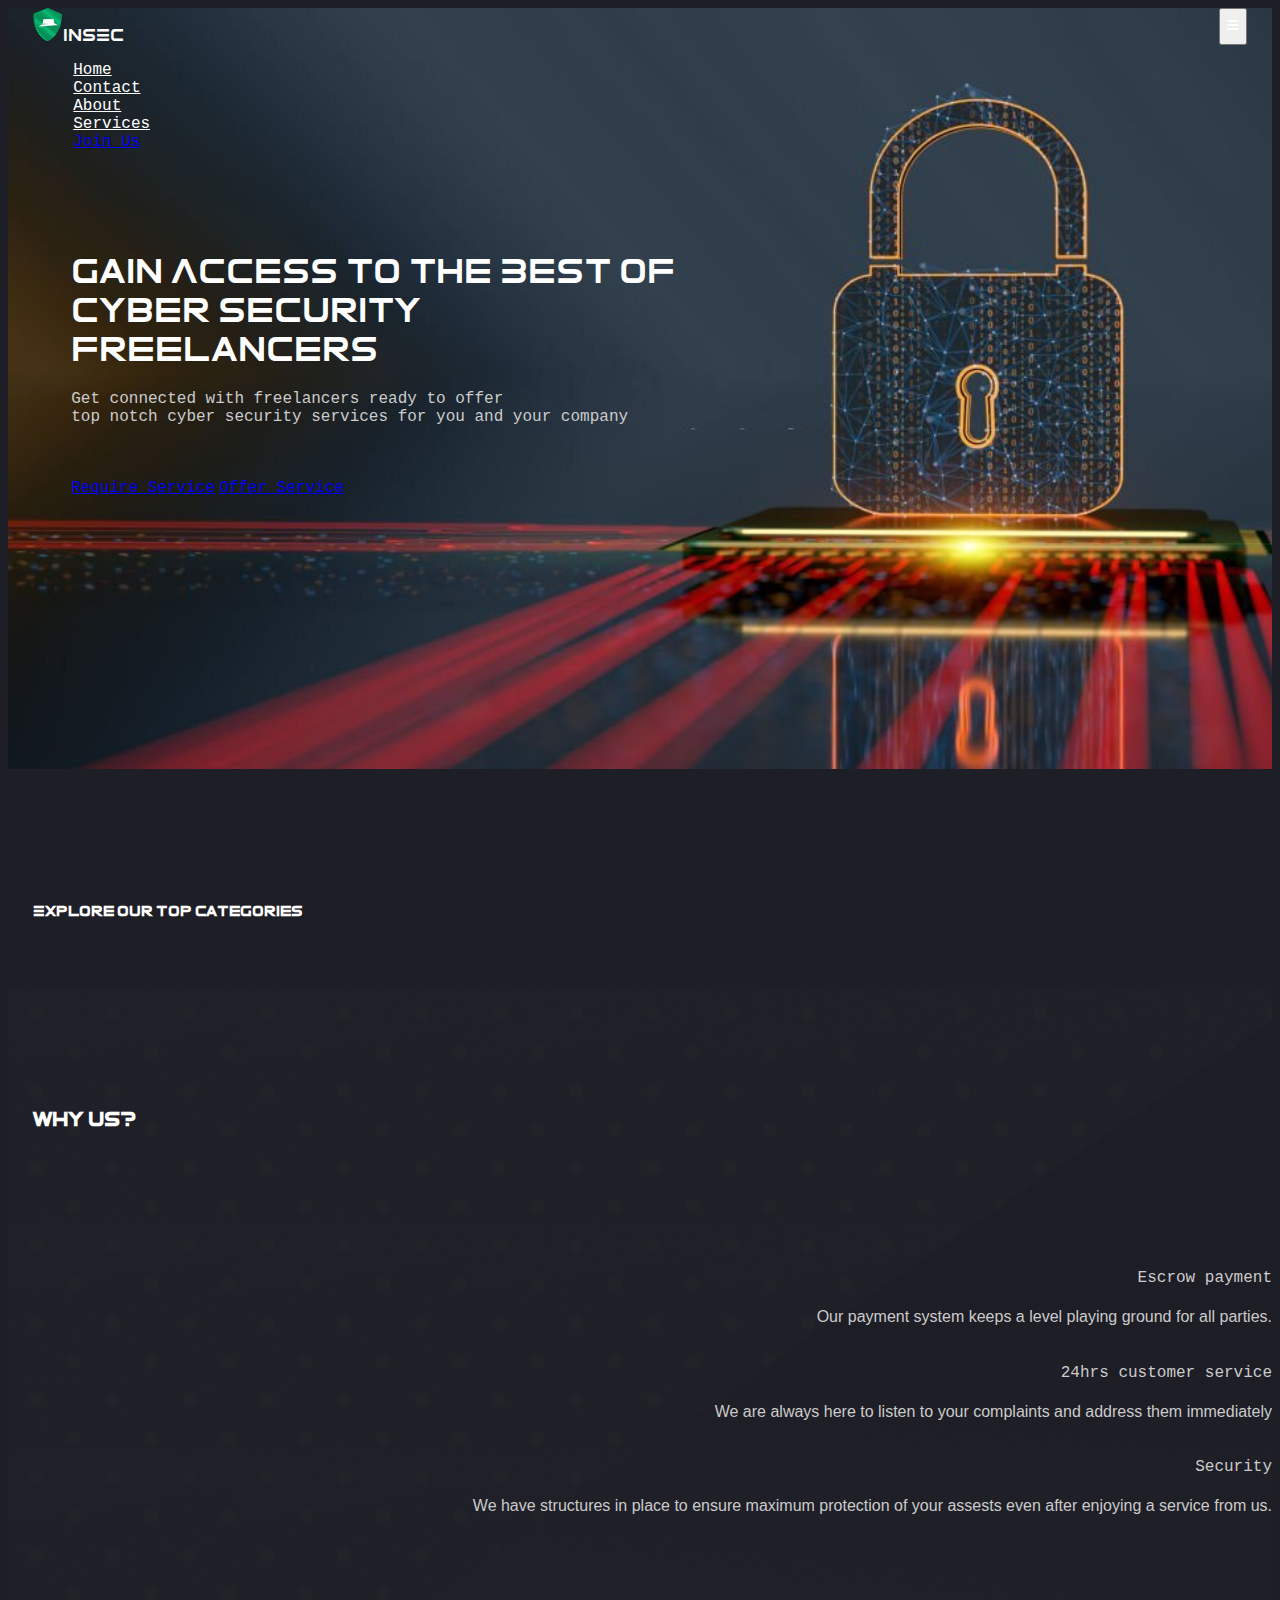
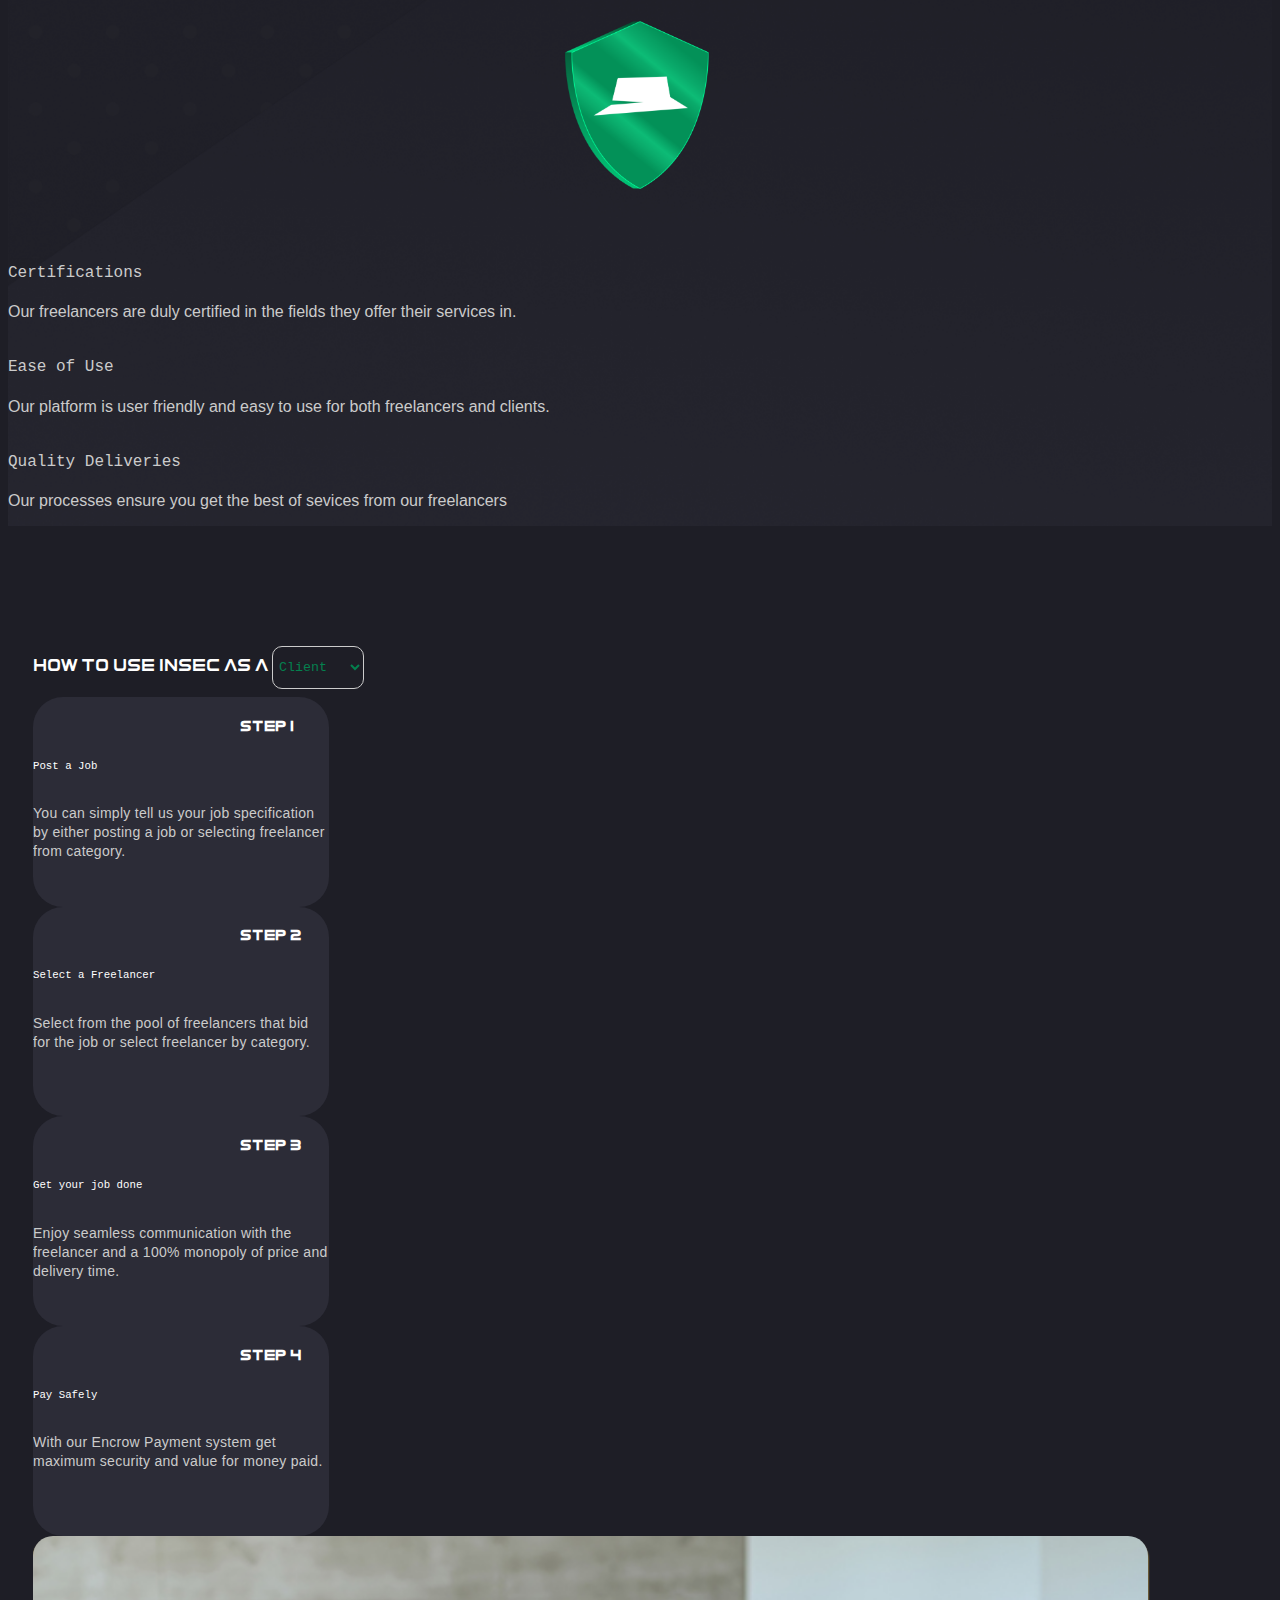
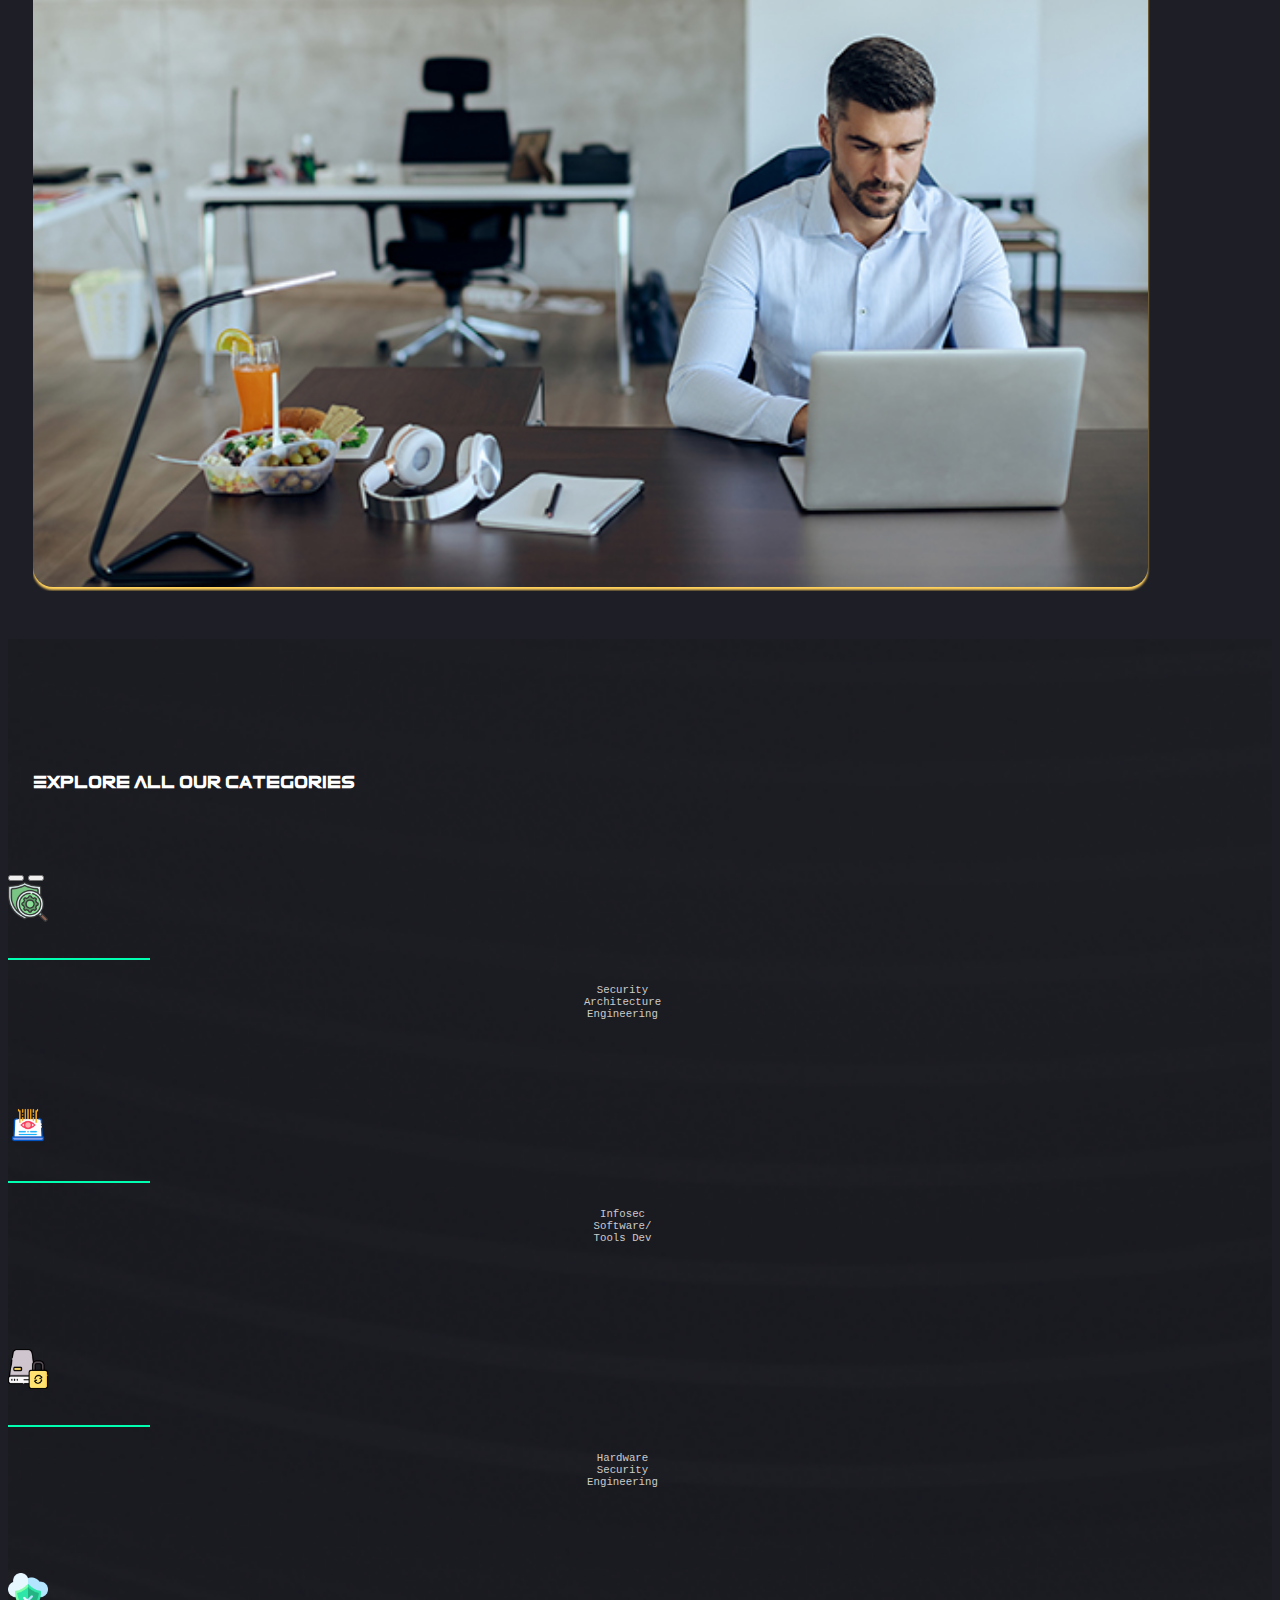
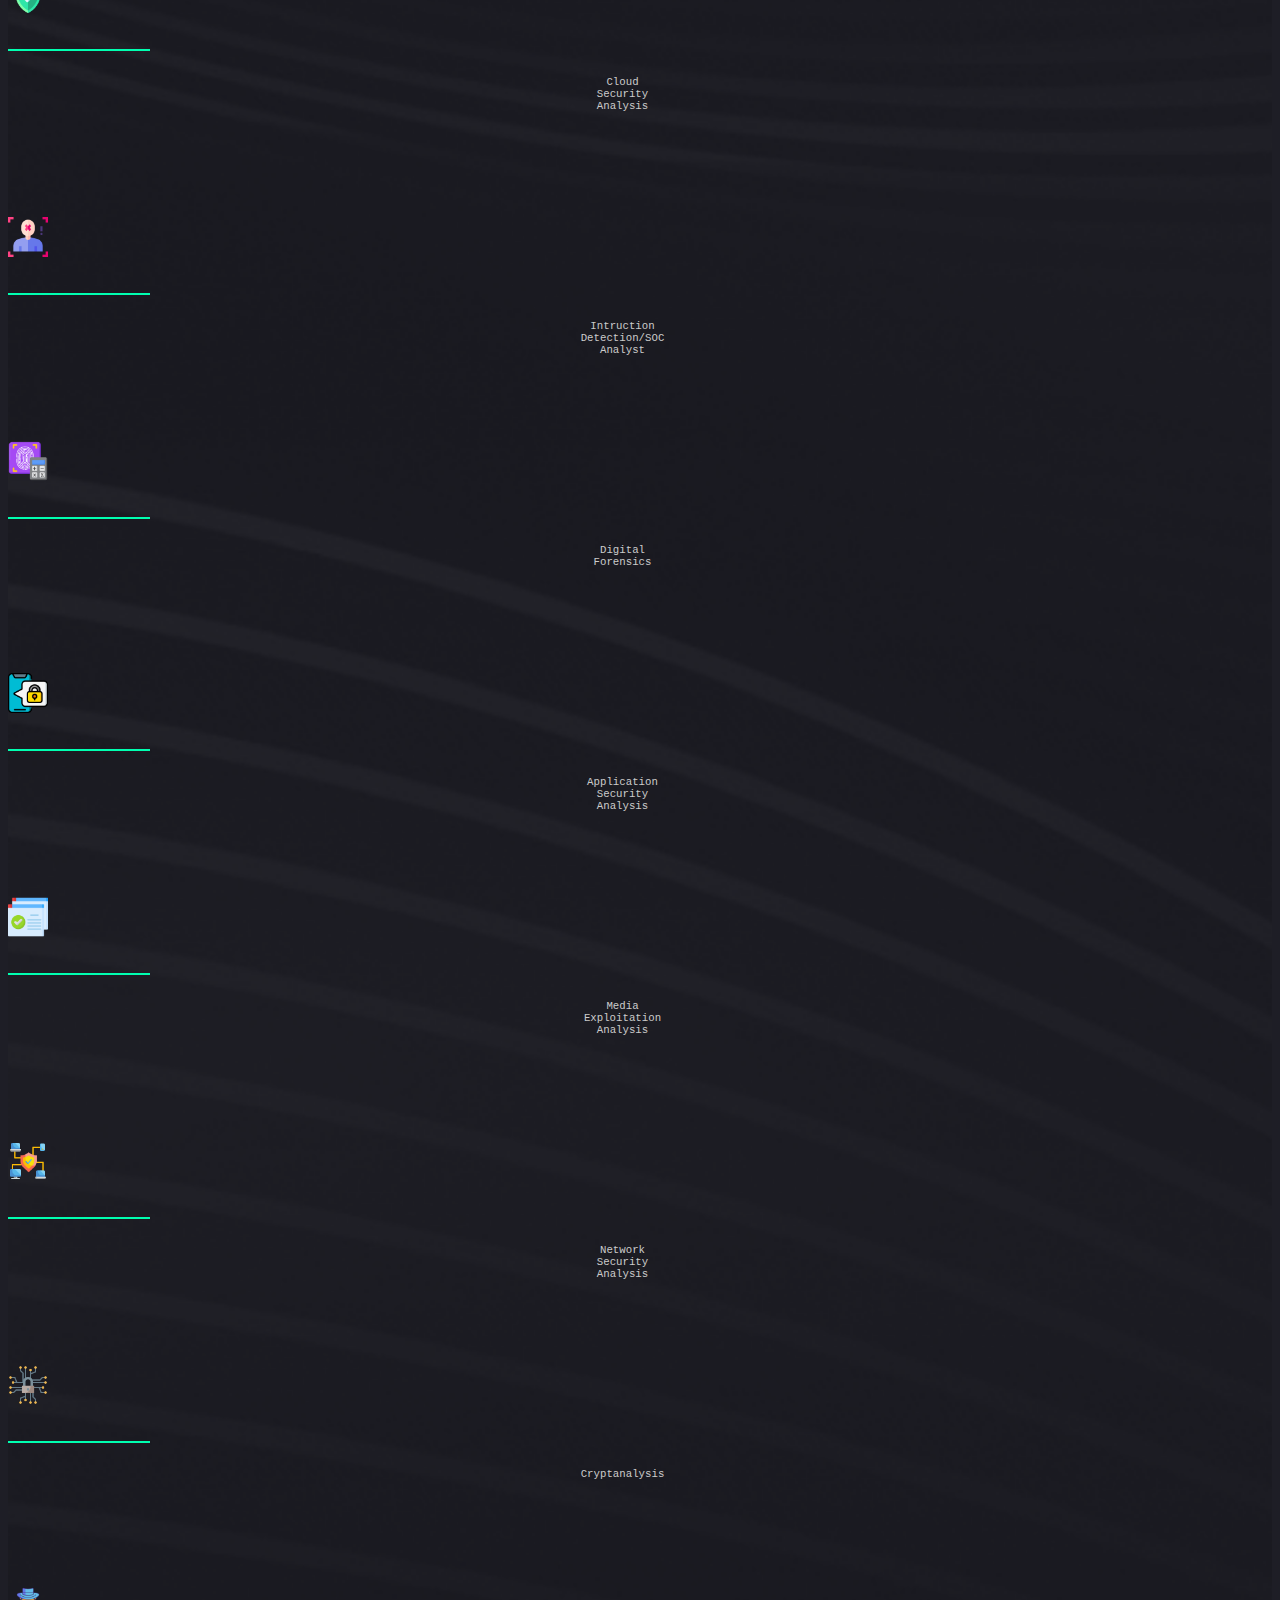
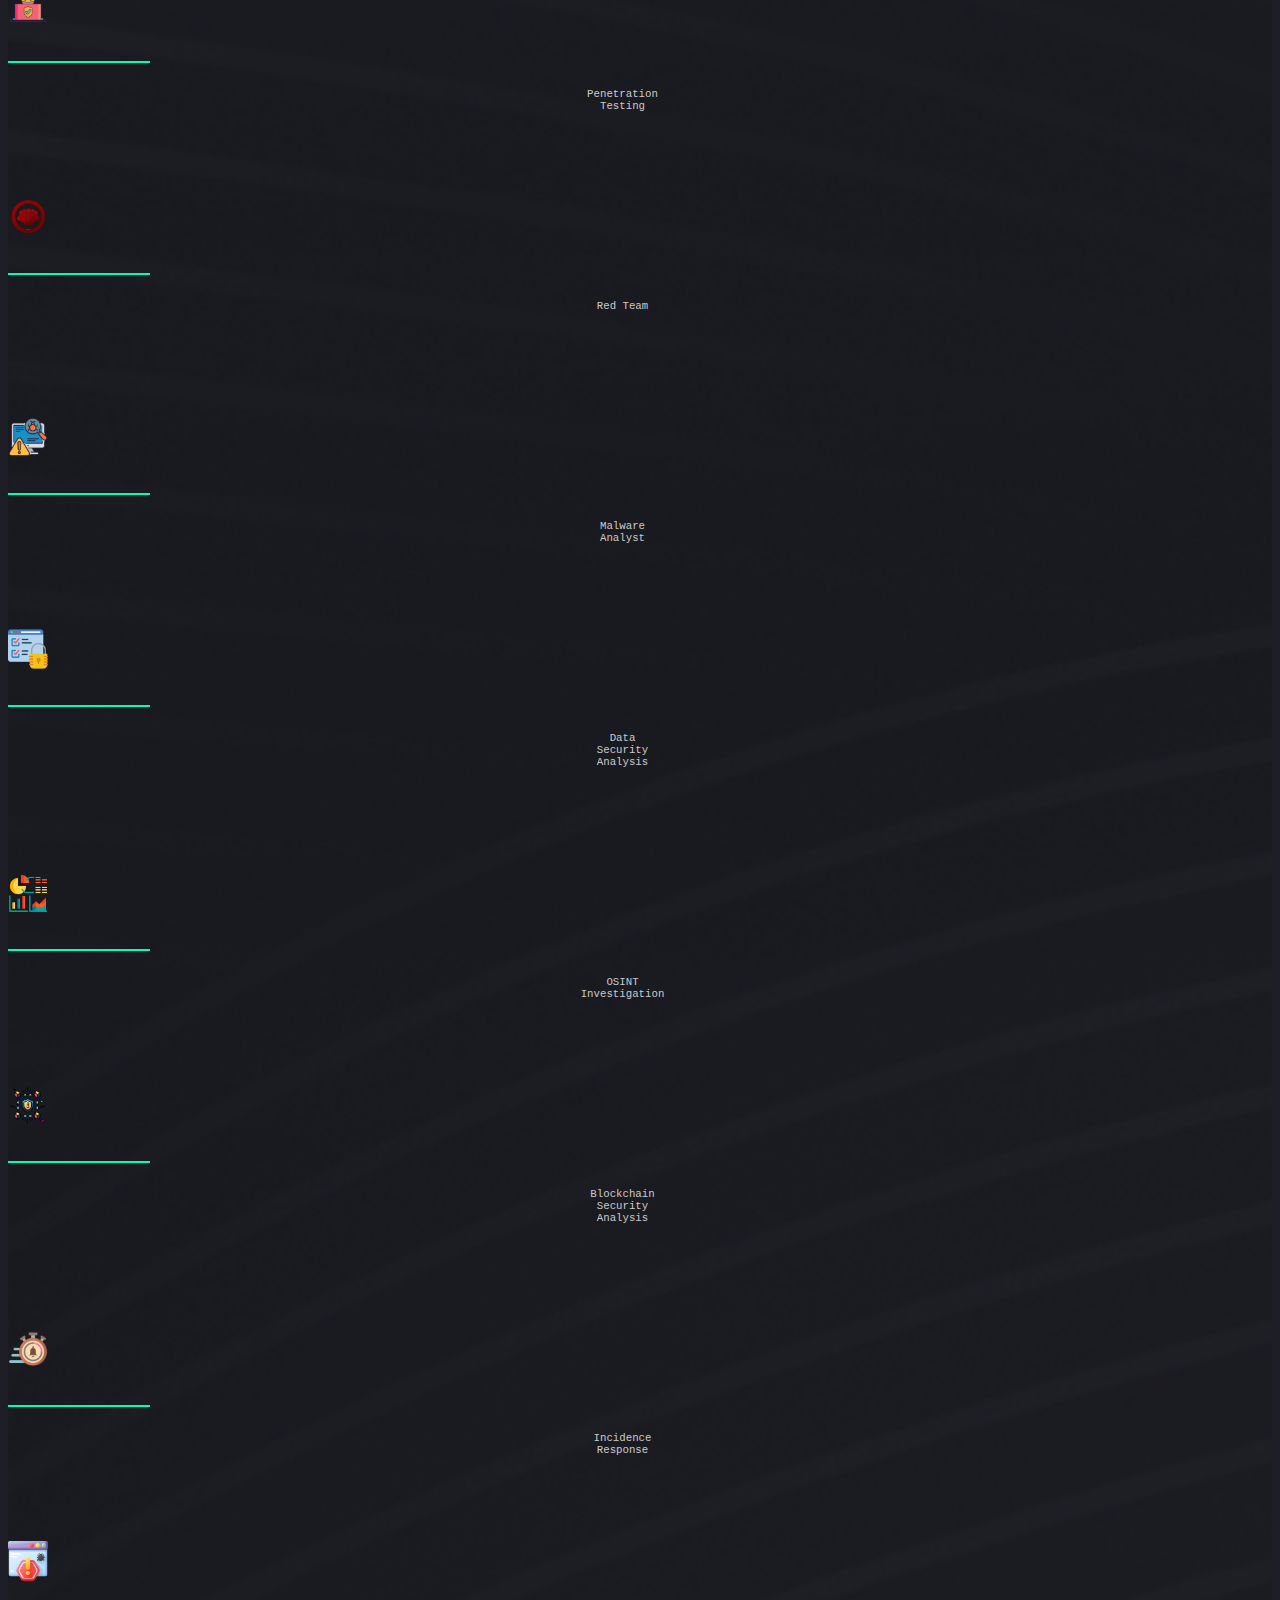
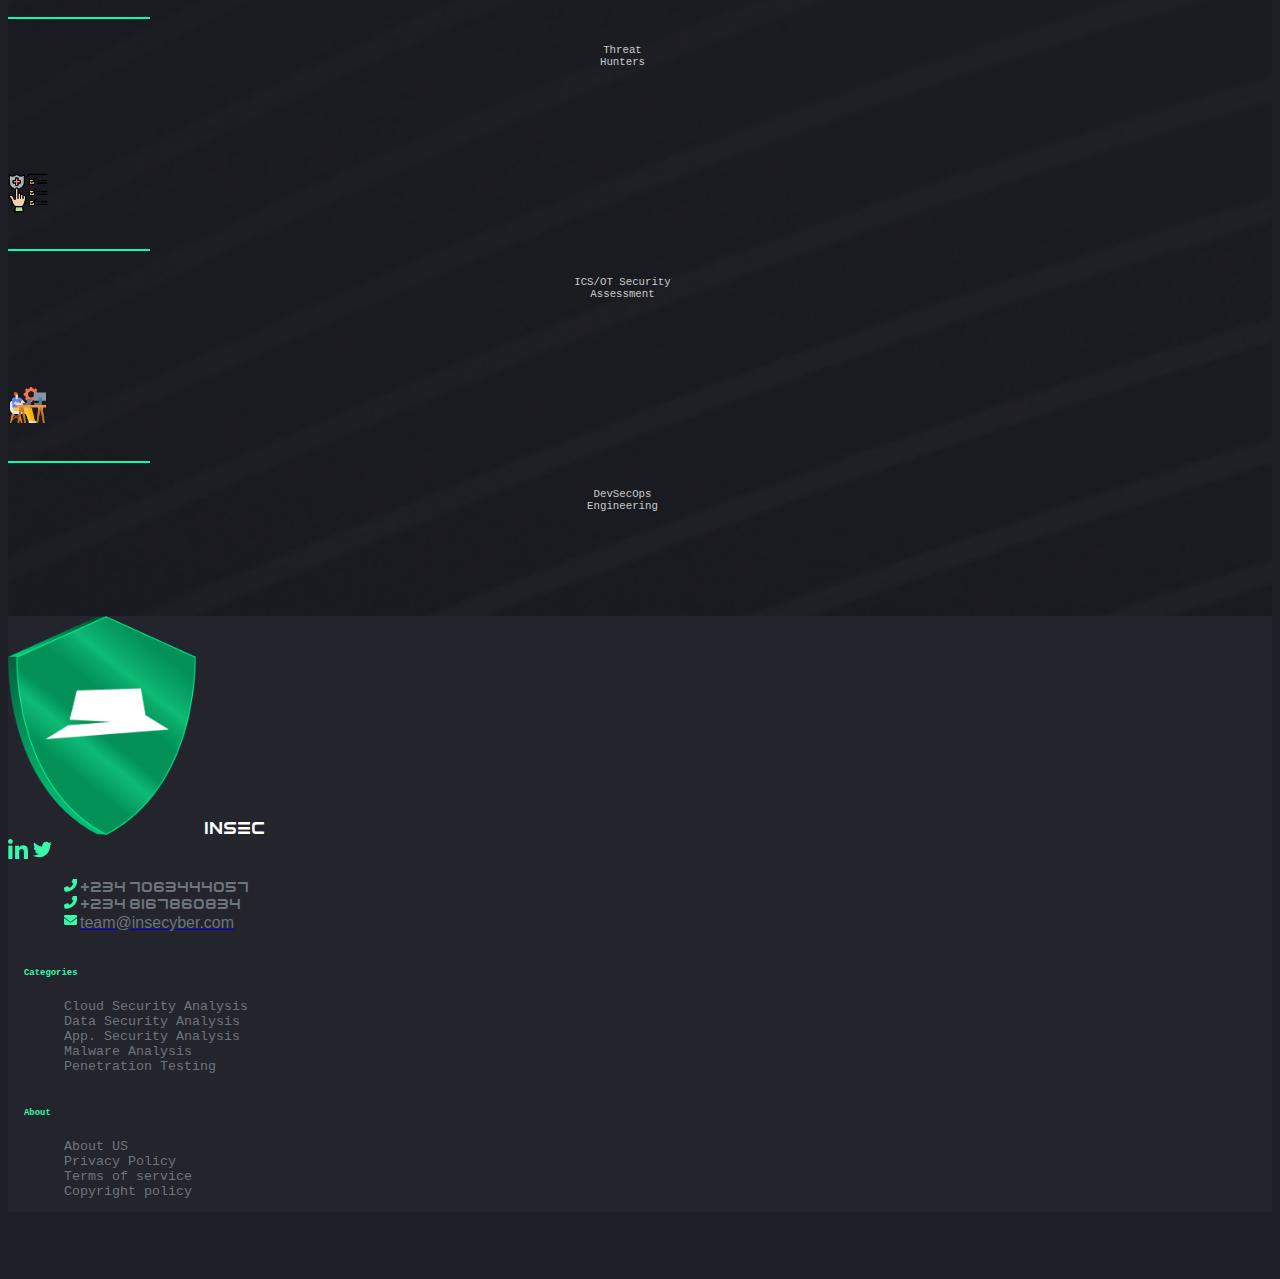
<file: index.html>
<!DOCTYPE html>
<html lang="en">
    <head>
        <meta charset="UTF-8">
        <meta http-equiv="X-UA-Compatible" content="IE=edge">
        <meta name="viewport" content="width=device-width, initial-scale=1">
        <title>HomeInsec</title>
        <link rel="shortcut icon" type="image/jpg" href="images/favicon.ico"/>

        <link rel="stylesheet" href="https://cdnjs.cloudflare.com/ajax/libs/font-awesome/6.1.2/css/all.min.css"  />
        <link href="https://cdn.jsdelivr.net/npm/bootstrap@5.0.2/dist/css/bootstrap.min.css" rel="stylesheet" integrity="sha384-EVSTQN3/azprG1Anm3QDgpJLIm9Nao0Yz1ztcQTwFspd3yD65VohhpuuCOmLASjC" crossorigin="anonymous">
        <link rel="stylesheet" type="text/css" href="css/style.css">
        <link rel="stylesheet" type="text/css" href="css/responsive.css">
    </head>

    <body>
        <section id="head">
            <nav class="navbar navbar-expand-lg">
                <div class="container-fluid">
                    <div class="navbar-brand logo" style="display:flex; justify-content: space-between; width: 100%;" href="#head">
                        <div><img class="mb-3 nav-logo" src="images/InSec Logo Black 1.png" alt="" srcset="">INSEC</div>
                        
                        <button class="navbar-toggler justify-content-end" type="button" data-bs-toggle="collapse" data-bs-target="#navbarSupportedContent" aria-controls="navbarSupportedContent" aria-expanded="false" aria-label="Toggle navigation">
                            <i class="fa fa-bars" aria-hidden="true"></i>
                        </button>
                    </div>
                  
                    <div class="collapse navbar-collapse mb-5 ibm_mono" id="navbarSupportedContent">
                        <ul class="navbar-nav ms-auto my-nav">
                            <li class="nav-item">
                                <a class="nav-link active px-3" href="index.html">Home</a>
                            </li>
                            <li class="nav-item">
                                <a class="nav-link px-3" href="#footer">Contact</a>
                            </li>
                            <li class="nav-item">
                                <a class="nav-link px-3" href="about.html">About</a>
                            </li>
                            <li class="nav-item">
                                <a class="nav-link px-3" href="#explore-all">Services</a>
                            </li> 
                            <!-- <li class="nav-item">
                                <a class="nav-link  px-3" href="">Blog</a>
                            </li> -->
                            <div id="join">
                                <a href="form.html" class="btn btn-success mx-2">Join Us</a>
                            </div>
                        </ul>
                    </div>
                </div>
            </nav>
            <div class="container">
                <div class="row home-body">
                    <div class="col-lg-12 col-md-8 col-sm-10">
                        <h1 class="home-text1">Gain Access to the Best of cyber security freelancers</h1>
                        <p class="ibm_mono home-text2">Get connected with freelancers ready to offer <br> top notch cyber security services for you  and your company</p>
                        <a href="form.html" class="btn me-4 btn-success ibm_mono">Require Service</a>
                        <a href="form.html" class="green btn btn-outline-light ibm_mono ">Offer Service</a>
                    </div>
                </div>
            </div>
        </section>
        
        
        <section id="explore">
            <div class="container-fluid">
                <h5 class="py-5">Explore our Top categories</h5>
                    <!-- <div class="grid md"> -->
                <div class="pb-5 mt-5 row">
                    <div class="card col-lg-12 col-md-4 col-sm-6">
                        <link class="card card-cloud " style="width : 219px; height: 309px;">
                            <div class="card-body1">                    
                                <p class="card-text  ibm_mono">Cloud Security Analysis</p>
                            </div>
                        </a>
                    </div>
                    <div class="card col-lg-12 col-md-4 col-sm-6">
                        <link class="card card-data" style="width: 219px; height: 309px;">
                            <div class="card-body1">
                                <p class="card-text ibm_mono">Data Security Analysis</p>
                            </div>
                        </a>
                    </div>
                    <div class="card col-lg-12 col-md-4 col-sm-6">
                        <link class="card card-app child" style="width: 219px; height: 309px;">
                            <div class="card-body1">
                                <p class="card-text ibm_mono">App. Security Analysis</p>
                            </div>
                        </link>
                    </div>
                    <div class="card col-lg-12 col-md-4 col-sm-6">
                        <link class="card card-mar" style="width: 219px; height: 309px;">
                            <div class="card-body1">
                                <p class="card-text ibm_mono category">Malware Analysis</p>
                            </div>
                        </link>
                    </div>
                    <div class="card col-lg-12 col-md-4 col-sm-6">
                        <link class="card card-ana" style="width: 219px; height: 309px;">
                            <div class="card-body1">
                                <p class="card-text ibm_mono category">Penetration Testing</p>
                            </div>
                        </a>
                    </div>
                </div>                    
            </div>
            </div>
        </section>   
              
       
        <section id="why">
            <div class="why-title container-fluid px-4">
                <h3 class="py-6">Why Us?</h3>
            </div>
            <div class="container">
                <div class="row justify-content-center">
                    <div class="col-lg-4 why-left">
                        <div>
                            <img class="why-icon-left" src="images/payment-svgrepo-com 2.svg" alt="" >
                            <h4 class="ibm_mono">Escrow payment</h4>
                            <p class="ibm_sans">Our payment system keeps a level playing ground for all parties.</p>
                        </div>
                        <div>
                            <img class="why-icon-left" src="images/customer-service-svgrepo-com 1.svg" alt="">
                            <h4 class="ibm_mono">24hrs customer service</h4>
                            <p class="ibm_sans">We are always here to listen to your complaints and address them immediately</p>
                        </div>
                        <div>
                            <img class="why-icon-left" src="images/security-svgrepo-com 1.svg" alt="">
                            <h4 class="ibm_mono">Security</h4>
                            <p class="ibm_sans">We have structures in place to ensure maximum protection of your assests even after enjoying a service from us. </p>
                        </div>
                    </div>
                    <div class="col-lg-4 why-image">
                        <div>
                            <img src="images/InSec Logo Black 1.png" alt="" srcset="">
                        </div>
                    </div>
                    <div class="col-lg-4 why-right">
                        <div>
                            <img class="why-icon-right" src="images/certificate-contract-svgrepo-com 1.svg" alt="">
                            <h4 class="ibm_mono">Certifications</h4>
                            <p class="ibm_sans">Our freelancers are duly certified in the fields they offer their services in.</p>
                        </div>
                        <div>
                            <img class="why-icon-right" src="images/max-svgrepo-com 1.svg" alt="">
                            <h4 class="ibm_mono">Ease of Use</h4>
                            <p class="ibm_sans">Our platform is user friendly and easy to use for both freelancers and clients.</p>
                        </div>
                        <div>
                            <img class="why-icon-right" src="images/medal-quality-svgrepo-com 1.svg" alt="">
                            <h4 class="ibm_mono">Quality Deliveries</h4>
                            <p class="ibm_sans">Our processes ensure you get the best of sevices from our freelancers</p>
                        </div>
                    </div>
                </div>    
            </div>
        </section>   

        <section id="how" class="container-fluid">
            <div class="how-heading py-5 container-fluid">
                <div id='id4'>How to use Insec As A</div>
                <div id='id5'>
                    <select class="ibm_mono" name="services" id="selection">
                        <option class="ibm_mono over" value="client">Client</option>
                        <option class="ibm_mono over"  value="freelancer">Freelancer</option>
                    </select>
                </div>
                <div class="row" id="client">
                    <div class="col-lg-6 mb-4"> 
                        <div class="row">
                            <div class="col-lg-6">
                                <div class="card how-card m-1" style="width: 18.5rem; height: 13.1rem;">
                                    <div class="card-body">
                                        <span class=""></span>
                                        <h5 class="card-title mb-4">step 1</h5>
                                        <h6 class="card-subtitle my-4 ibm_mono">Post a Job</h6>
                                        <h6 class="card-text ibm_sans">You can simply tell us your job specification by either posting a job or selecting freelancer from category.</h6>
                                    </div>
                                </div>
                            </div>
                            <div class="col-lg-6">
                                <div class="card how-card m-1" style="width: 18.5rem; height: 13.1rem;">
                                    <div class="card-body">
                                        <span class=""></span>
                                        <h5 class="card-title mb-4">step 2</h5>
                                        <h6 class="card-subtitle my-4 ibm_mono">Select a Freelancer</h6>
                                        <h6 class="card-text ibm_sans">Select from the pool of freelancers that bid for the job or select freelancer by category.</h6>
                                    </div>
                                </div>
                            </div>
                            <div class="col-lg-6">
                                <div class="card how-card m-1" style="width: 18.5rem; height: 13.1rem;">
                                    <div class="card-body">
                                        <span class=""></span>
                                        <h5 class="card-title mb-4">step 3</h5>
                                        <h6 class="card-subtitle my-4 ibm_mono">Get your job done</h6>
                                        <h6 class="card-text ibm_sans">Enjoy seamless communication with the freelancer and a 100% monopoly of price and delivery time.</h6>
                                    </div>
                                </div>
                            </div>
                            <div class="col-lg-6">
                                <div class="card how-card m-1" style="width: 18.5rem; height: 13.1rem;">
                                    <div class="card-body">
                                        <span class=""></span>
                                        <h5 class="card-title mb-4">step 4</h5>
                                        <h6 class="card-subtitle my-4 ibm_mono">Pay Safely</h6>
                                        <h6 class="card-text ibm_sans">With our Encrow Payment system get maximum security and value for money paid.</h6>
                                    </div>
                                </div>
                            </div>
                        </div>
                    </div> 
                    <div class="col-lg-6">
                        <img class="mx-4 how-img" src="images/J.jpg" alt="" style="border-radius: 20px;">
                    </div>
                </div>
                <div class="row" id="freelancer" hidden>
                    <div class="col-lg-6 mb-4"> 
                        <div class="row">
                            <div class="col-lg-6">
                                <div class="card how-card m-1" style="width: 18.5rem; height: 13.1rem;">
                                    <div class="card-body">
                                        <span class=""></span>
                                        <h5 class="card-title mb-4">step 1</h5>
                                        <h6 class="card-subtitle my-4 ibm_mono">Setup Profile</h6>
                                        <h6 class="card-text ibm_sans">Enjoy a quick process while setting up your marketplace and customizing it just the way you want.</h6>
                                    </div>
                                </div>
                            </div>
                            <div class="col-lg-6">
                                <div class="card how-card m-1" style="width: 18.5rem; height: 13.1rem;">
                                    <div class="card-body">
                                        <span class=""></span>
                                        <h5 class="card-title mb-4">step 2</h5>
                                        <h6 class="card-subtitle my-4 ibm_mono">Accept Job</h6>
                                        <h6 class="card-text ibm_sans">Offer service by either bidding for jobs posted or accepting direct job request.</h6>
                                    </div>
                                </div>
                            </div>
                            <div class="col-lg-6">
                                <div class="card how-card m-1" style="width: 18.5rem; height: 13.1rem;">
                                    <div class="card-body">
                                        <span class=""></span>
                                        <h5 class="card-title mb-4">step 3</h5>
                                        <h6 class="card-subtitle my-4 ibm_mono">Get the job done</h6>
                                        <h6 class="card-text ibm_sans">Enjoy seamless communication with the client and a 100% monopoly on job cost and delivery time.</h6>
                                    </div>
                                </div>
                            </div>
                            <div class="col-lg-6">
                                <div class="card how-card m-1" style="width: 18.5rem; height: 13.1rem;">
                                    <div class="card-body">
                                        <span class=""></span>
                                        <h5 class="card-title mb-4">step 4</h5>
                                        <h6 class="card-subtitle my-4 ibm_mono">Get Paid</h6>
                                        <h6 class="card-text ibm_sans">Deliver job in time, and get paid upon confirmation within 3-7 working days and be rest assured our escrow system guarantees your payment.</h6>
                                    </div>
                                </div>
                            </div>
                        </div>
                    </div> 
                    <div class="col-lg-6">
                        <img class="mx-4 how-img" src="images/L.jpg" alt="" style="border-radius: 20px;">
                    </div>
                </div>
            </div>
        </section>     


        
        <section id="explore-all">
            <div class="container-fluid px-4">
                <h4 class="py-5">Explore All our categories</h4>
            </div>  
            <div class="container-explore"> 
                <div class="container-fluid">
                    <div id="carouselExampleIndicators" class="carousel slide" data-bs-ride="carousel">
                        <div class="carousel-indicators">
                            <button type="button" data-bs-target="#carouselExampleIndicators" data-bs-slide-to="0" class="active" aria-current="true" aria-label="Slide 1"></button>
                            <button type="button" data-bs-target="#carouselExampleIndicators" data-bs-slide-to="1" aria-label="Slide 2"></button>
                        </div>
                        <div class="carousel-inner">
                            <div class="carousel-item active">   
                                <div class="row justify-content-center">
                                    <div class="col-lg-2 col-md-2 col-sm-2 explore-grid">
                                        <div class="row">
                                            <div class="col-lg-11 col-md-12 col-sm-12 mx-4 explore-grid-diff">
                                                <img class="explore-icon ms-5" src="images/Sec Archi Assessment.png" alt="" >
                                                <p class="border-line"></p>
                                                <h6 class="ibm_mono explore-text">Security<br> Architecture<br> Engineering <br> <span style="color: transparent;"></span></h6>
                                            </div> 
                                        </div>
                                        <div class="row">
                                            <div class="col-lg-11 col-md-12 col-sm-12 ms-3">
                                                <img class="explore-icon ms-5" src="images/Cyber security analysis.png" alt="" >
                                                <p class="border-line"></p>
                                                <h6 class="ibm_mono explore-text">Infosec<br> Software/<br>Tools Dev </h6>
                                            </div>
                                        </div>
                                    </div>
                                    <div class="col-lg-2 col-md-2 col-sm-2 explore-grid">
                                        <div class="row">
                                            <div class="col-lg-11 col-md-12 col-sm-12 mx-4 explore-grid-diff">
                                                <img class="explore-icon ms-5" src="images/Hardware security.png" alt="" >
                                                <p class="border-line"></p>
                                                <h6 class="ibm_mono explore-text">Hardware <br>Security <br>Engineering </h6>
                                            </div> 
                                        </div>
                                        <div class="row">
                                            <div class="col-lg-11 col-md-12 col-sm-12 ms-3">
                                                <img class="explore-icon ms-5" src="images/Cloud security.png" alt="" >
                                                <p class="border-line"></p>
                                                <h6 class="ibm_mono explore-text">Cloud<br> Security <br>Analysis</h6>
                                            </div>
                                        </div>
                                    </div>
                                    <div class="col-lg-2 col-md-2 col-sm-2 explore-grid">
                                        <div class="row">
                                            <div class="col-lg-11 col-md-12 col-sm-12  mx-4 explore-grid-diff">
                                                <img class="explore-icon ms-5" src="images/Intrusion detection.png" alt="" >
                                                <p class="border-line"></p>
                                                <h6 class="ibm_mono explore-text">Intruction<br> Detection/SOC<br>Analyst<span style="color: transparent;"></span></h6>
                                            </div> 
                                        </div>
                                        <div class="row">
                                            <div class="col-lg-11 col-md-12 col-sm-12 ms-3">
                                                <img class="explore-icon ms-5" src="images/Digital forensics.png" alt="" >
                                                <p class="border-line"></p>
                                                <h6 class="ibm_mono explore-text">Digital<br>Forensics  </h6>
                                            </div>
                                        </div>
                                    </div>
                                    <div class="col-lg-2 col-md-2 col-sm-2 explore-grid">
                                        <div class="row">
                                            <div class="col-lg-11 col-md-12 col-sm-12 mx-4 explore-grid-diff">
                                                
                                                <img class="explore-icon ms-5" src="images/Application security.png" alt="" >
                                                <p class="border-line"></p>
                                                <h6 class="ibm_mono explore-text">Application <br>Security<br>Analysis</h6>
                                            </div> 
                                        </div>
                                        <div class="row">
                                            <div class="col-lg-11 col-md-12 col-sm-12 ms-3">
                                                <img class="explore-icon ms-5" src="images/Media analysis 1.png" alt="" >
                                                <p class="border-line"></p>
                                                <h6 class="ibm_mono explore-text">Media<br> Exploitation <br>Analysis</h6>
                                            </div>
                                        </div>
                                    </div>
                                    <div class="col-lg-2 col-md-2 col-sm-2 explore-grid">
                                        <div class="row">
                                            <div class="col-lg-11 col-md-12 col-sm-12 mx-4 explore-grid-diff">
                                                <img class="explore-icon ms-5" src="images/Network security.png" alt="" >
                                                <p class="border-line"></p>
                                                <h6 class="ibm_mono explore-text">Network<br>Security<br>Analysis</h6>
                                            </div> 
                                        </div>
                                        <div class="row">
                                            <div class="col-lg-11 col-md-12 col-sm-12 ms-3">
                                                <img class="explore-icon ms-5" src="images/Crypt security.png" alt="" >
                                                <p class="border-line"></p>
                                                <h6 class="ibm_mono explore-text">Cryptanalysis</h6>
                                            </div>
                                        </div>
                                    </div>
                                </div>
                            </div>
                            <div class="carousel-item">   
                                <div class="row justify-content-center">
                                    <div class="col-lg-2 col-md-2 col-sm-2 explore-grid">
                                        <div class="row">
                                            <div class="col-lg-11 col-md-12 col-sm-12 mx-4 explore-grid-diff">
                                                <img class="explore-icon ms-5" src="images/Pen Testing.png" alt="" >
                                                <p class="border-line"></p>
                                                <h6 class="ibm_mono explore-text">Penetration <br> Testing<span style="color: transparent;"></span></h6>
                                            </div> 
                                        </div>
                                        <div class="row">
                                            <div class="col-lg-11 col-md-12 col-sm-12 ms-3">
                                                <img class="explore-icon ms-5" src="images/red team.png" alt="" >
                                                <p class="border-line"></p>
                                                <h6 class="ibm_mono explore-text">Red Team</h6>
                                            </div>
                                        </div>
                                    </div>
                                    <div class="col-lg-2 col-md-2 col-sm-2 explore-grid">
                                        <div class="row">
                                            <div class="col-lg-11 col-md-12 col-sm-12 mx-4 explore-grid-diff">
                                                <img class="explore-icon ms-5" src="images/Malware.png" alt="" >
                                                <p class="border-line"></p>
                                                <h6 class="ibm_mono explore-text">Malware<br>Analyst<span style="color: transparent;"></span></h6>
                                            </div> 
                                        </div>
                                        <div class="row">
                                            <div class="col-lg-11 col-md-12 col-sm-12 ms-3">
                                                <img class="explore-icon ms-5" src="images/Data Security.png" alt="" >
                                                <p class="border-line"></p>
                                                <h6 class="ibm_mono explore-text">Data<br>Security<br>Analysis</h6>
                                            </div>
                                        </div>
                                    </div>
                                    <div class="col-lg-2 col-md-2 col-sm-2 explore-grid">
                                        <div class="row">
                                            <div class="col-lg-11 col-md-12 col-sm-12  mx-4 explore-grid-diff">
                                                <img class="explore-icon ms-5" src="images/OCINT.png" alt="" >
                                                <p class="border-line"></p>
                                                <h6 class="ibm_mono explore-text">OSINT<br>Investigation<span style="color: transparent;"></span></h6>
                                            </div> 
                                        </div>
                                        <div class="row">
                                            <div class="col-lg-11 col-md-12 col-sm-12 ms-3">
                                                <img class="explore-icon ms-5" src="images/Blockchain security.png" alt="" >
                                                <p class="border-line"></p>
                                                <h6 class="ibm_mono explore-text">Blockchain<br> Security<br>Analysis</h6>
                                            </div>
                                        </div>
                                    </div>
                                    <div class="col-lg-2 col-md-2 col-sm-2 explore-grid">
                                        <div class="row">
                                            <div class="col-lg-11 col-md-12 col-sm-12 mx-4 explore-grid-diff">
                                                <img class="explore-icon ms-5" src="images/Incidence Response.png" alt="" >
                                                <p class="border-line"></p>
                                                <h6 class="ibm_mono explore-text">Incidence<br>Response</h6>
                                            </div> 
                                        </div>
                                        <div class="row">
                                            <div class="col-lg-11 col-md-12 col-sm-12 ms-3">
                                                <img class="explore-icon ms-5" src="images/Threat Hunting.png" alt="" >
                                                <p class="border-line"></p>
                                                <h6 class="ibm_mono explore-text">Threat<br>Hunters</h6>
                                            </div>
                                        </div>
                                    </div>
                                    <div class="col-lg-2 col-md-2 col-sm-2 explore-grid">
                                        <div class="row">
                                            <div class="col-lg-11 col-md-12 col-sm-12 mx-4 explore-grid-diff">
                                                <img class="explore-icon ms-5" src="images/Sec Assessment.png" alt="" >
                                                <p class="border-line"></p>
                                                <h6 class="ibm_mono explore-text">ICS/OT Security<br>Assessment</h6>
                                            </div> 
                                        </div>
                                        <div class="row">
                                            <div class="col-lg-11 col-md-12 col-sm-12 ms-3">
                                                <img class="explore-icon ms-5" src="images/DevSec Engineering.png" alt="" >
                                                <p class="border-line"></p>
                                                <h6 class="ibm_mono explore-text">DevSecOps<br>Engineering </h6>
                                            </div>
                                        </div>
                                     
                                    </div>
                                </div>
                            </div> 
                        </div>
                    </div>    
                   
                    <button class="carousel-control-prev" type="button" data-bs-target="#carouselExampleIndicators" data-bs-slide="prev" hidden="true">
                        <span class="" aria-hidden="true"></span>
                        <span class="visually-hidden">Previous</span>
                    </button>
                    <button class="carousel-control-next" type="button" data-bs-target="#carouselExampleIndicators" data-bs-slide="next" hidden="true">
                        <span class="" aria-hidden="true"></span>
                        <span class="visually-hidden">Next</span>
                    </button>  
                </div>        
            </div>
        </section>

        <section id="footer">
            <div class="container my-5">
                <div class="row">
                    <div class="col-lg-3">
                        <div class="col-lg-12">
                           <img class="footer-logo" src="images/InSec Logo Black 1.png" alt="Insec Logo" srcset="">INSEC
                        </div>
                        <div class="col-lg-12 m-3">
                            <a href="https://www.linkedin.com/company/insecyber/" target="_blank"><img class="footer-img me-2" src="images/052-linkedin.svg" alt="linkedin"></a>
                            <a href="https://twitter.com/insecyber" target="_blank"><img class="footer-img me-2" src="images/096-twitter.svg" alt="twitter"></a>
                        </div>
                        <div class="address-list" data-aos="fade-up" data-aos-duration="1200" data-aos-delay="150">
                            <!-- <h6 class="footer-title">Contact Info</h6> -->
                            <ul class="list-unstyled">
                                <li class="footer-text">
                                    <i class="fas fa-phone-alt"></i>
                                    <span class="no"> +234 7063444057</span>
                                </li>
                                <li class="footer-text">
                                    <i class="fas fa-phone-alt"></i>
                                    <span class="no"> +234 8167860834</span>
                                </li>
                                <li class="footer-text">
                                    <i class="fas fa-envelope"></i>
                                    <a href="mailto:team@insecyber.com"><span class="team"> team@insecyber.com </span></a>
                                </li>
                            </ul>
                        </div>
                      
                    </div>
                    <div class="col-lg-3 col-mb-3 ibm_mono footer-text ">
                        <h6>Categories</h6>
                        <ul class="nav flex-column">
                            <li class="nav-item mb-2 no" class="nav-link p-0 text-muted">Cloud Security Analysis</a></li>
                            <li class="nav-item mb-2 no" class="nav-link p-0 text-muted">Data Security Analysis</a></li>
                            <li class="nav-item mb-2 no" class="nav-link p-0 text-muted">App. Security Analysis</a></li>
                            <li class="nav-item mb-2 no" class="nav-link p-0 text-muted">Malware Analysis</a></li>
                            <li class="nav-item mb-2 no" class="nav-link p-0 text-muted">Penetration Testing</a></li>
                        </ul>
                    </div>
                    <div class="col-lg-4 col mb-3 ibm_mono footer-text ">
                        <h6>About</h6>
                        <ul class="nav flex-column">
                            <li class="nav-item mb-2 no"  class="nav-link p-0 text-muted">About US</a></li>
                            <li class="nav-item mb-2 no" class="nav-link p-0 text-muted">Privacy Policy</a></li>
                            <li class="nav-item mb-2 no" class="nav-link p-0 text-muted">Terms of service</a></li>
                            <li class="nav-item mb-2 no" class="nav-link p-0 text-muted">Copyright policy</a></li>
                        </ul>
                    </div>  
             
                </div>
            </div>
        </section> 
        <!-- <section id="maintenance" class="modal">
            <div class="pop">
              <img class src="images/DevSec Engineering.png" alt=""> 
              <h5>Oops, You caught us!</h5> 
              <p class="ibm_mono">The Mobile View is Currently undergoing Maintainance, check us out on your desktop or laptop</p>
                <div id="join">
                    <a href="javascript:void(0)" class="btn btn-success ibm_mono">View On PC</a>
                </div>
            </div>
        </section> -->
        
        <script src="https://cdn.jsdelivr.net/npm/@popperjs/core@2.11.5/dist/umd/popper.min.js" integrity="sha384-Xe+8cL9oJa6tN/veChSP7q+mnSPaj5Bcu9mPX5F5xIGE0DVittaqT5lorf0EI7Vk" crossorigin="anonymous"></script>
        <script src="https://cdn.jsdelivr.net/npm/bootstrap@5.2.0/dist/js/bootstrap.min.js" integrity="sha384-ODmDIVzN+pFdexxHEHFBQH3/9/vQ9uori45z4JjnFsRydbmQbmL5t1tQ0culUzyK" crossorigin="anonymous"></script>
        <script src="js/vendors.min.js"></script>
        <script src="js/main.js"></script>
        <script src="js/device.js"></script>
        <script>
            $(document).ready(function(){

                $('#selection').on('change', function() {
                    service = $('#selection').val();
                    // console.log(service);

                    if (service == 'freelancer') {
                        free = document.getElementById("freelancer");
                        client = document.getElementById("client");
                        if (free) {
                            client.setAttribute("hidden", true);
                            free.removeAttribute("hidden", false);
                            // $('#selection').style.width = '10.5%';
                            document.getElementById("selection").style.width = '10.7%'
                        }
                    }else if(service == 'client'){
                        free = document.getElementById("freelancer");
                        client = document.getElementById("client");
                        if (client) {
                            client.removeAttribute("hidden", false);
                            free.setAttribute("hidden", true);
                            document.getElementById("selection").style.width = '7.5%';
                        }
                    }
                });
            });
            document.getElementsByName("services").style.backgroundColor = "yellow"
        </script>
    </body>
</html>
</file>
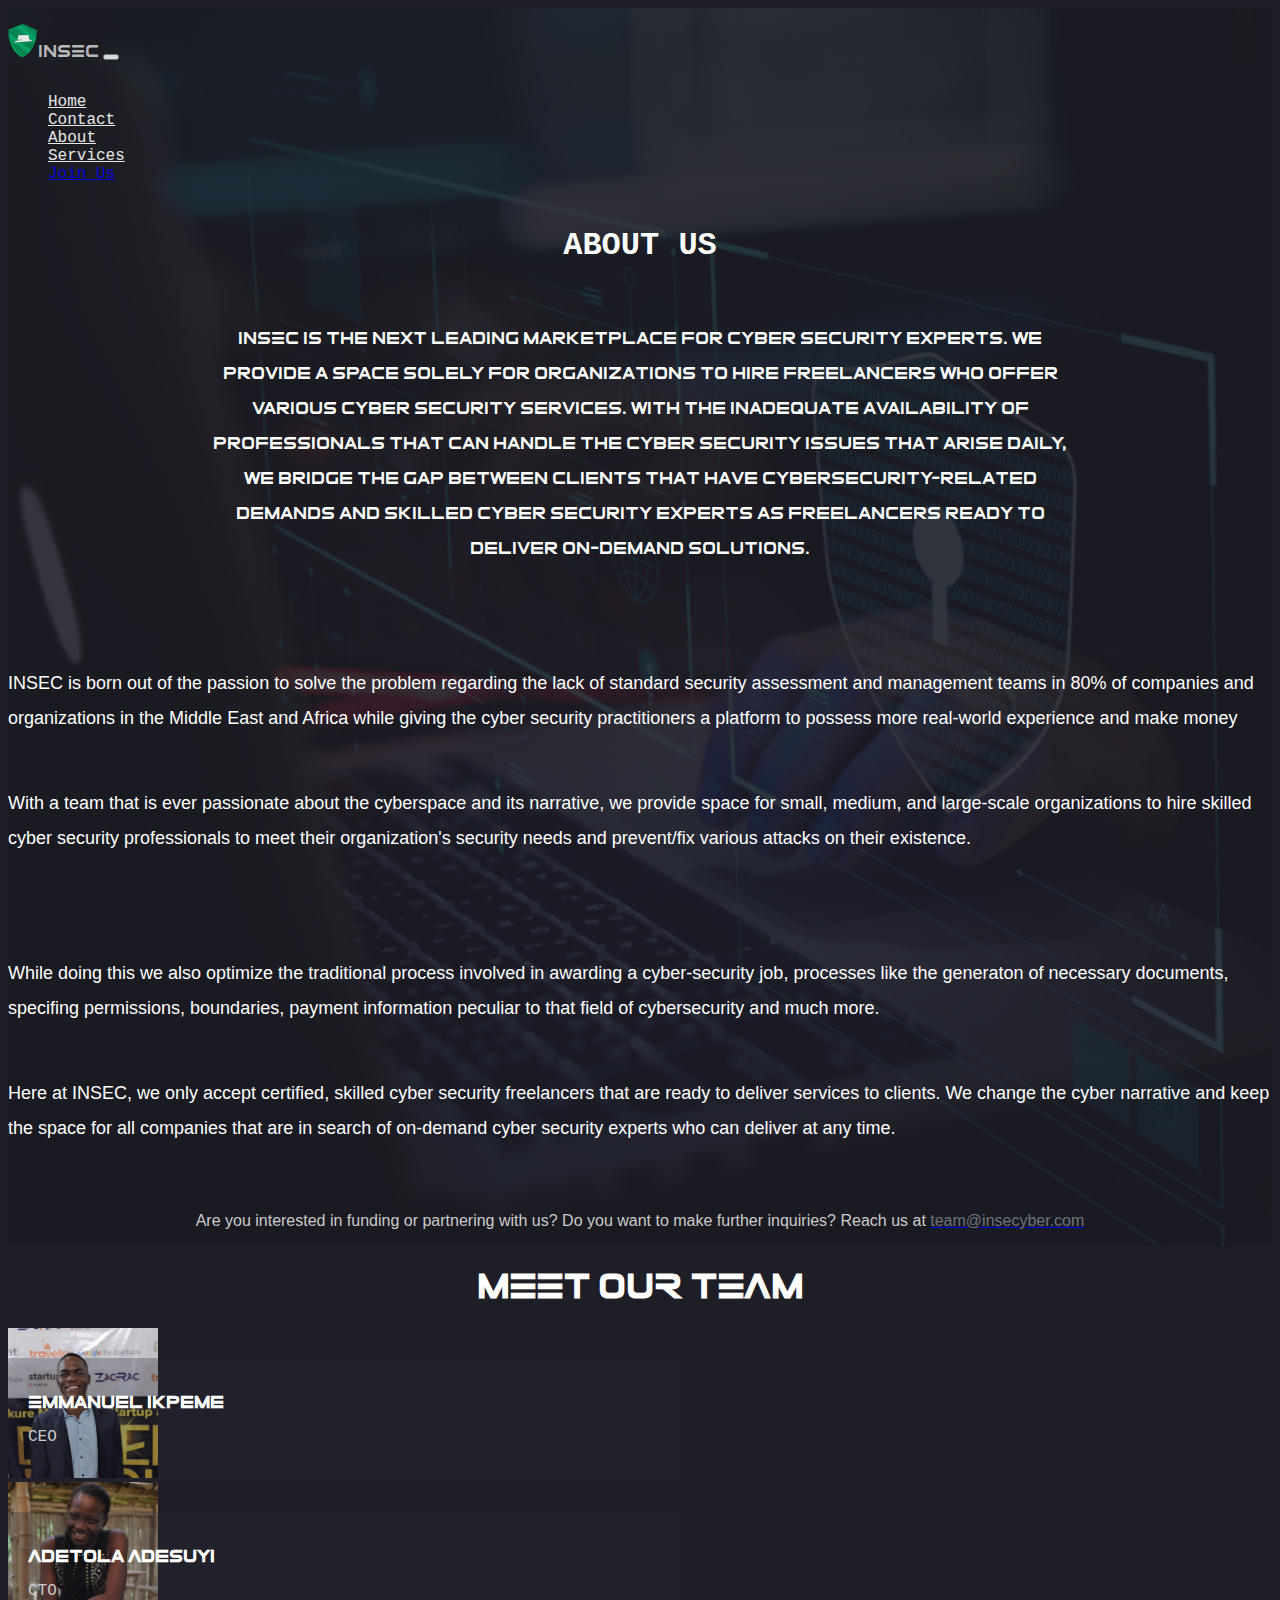
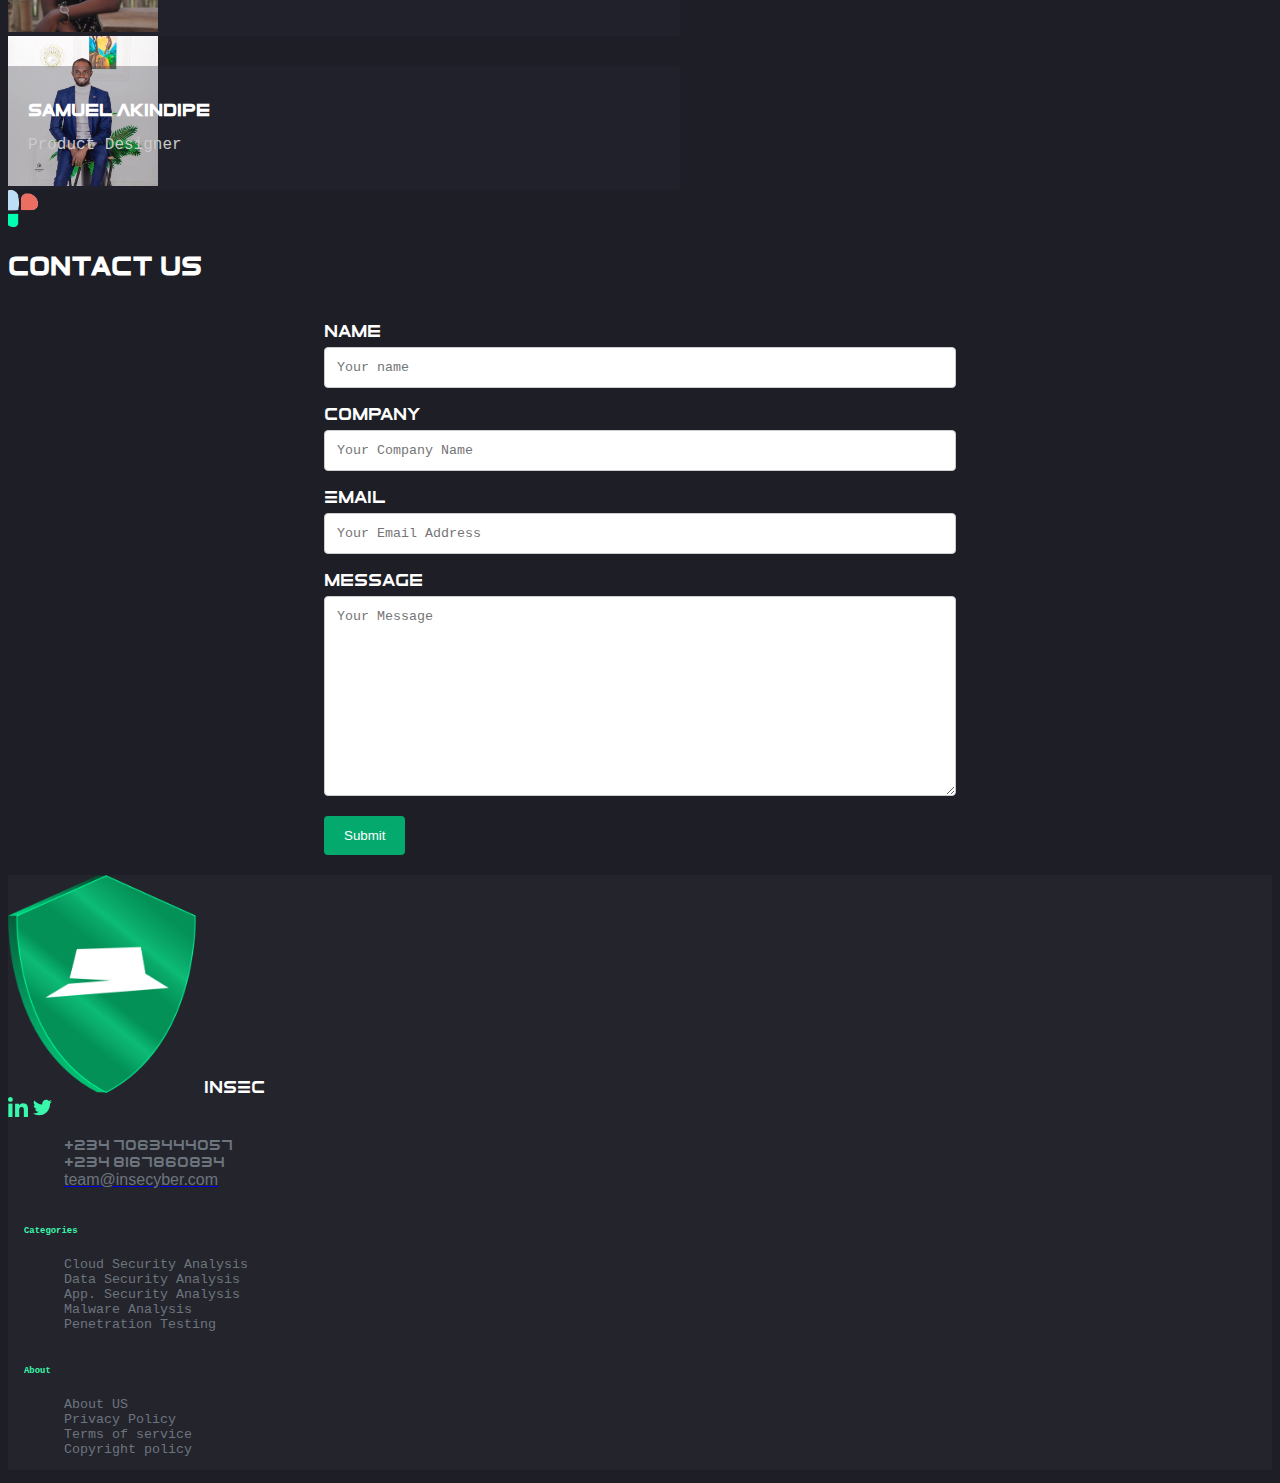
<file: about.html>
<!DOCTYPE html>
<html lang="en">
<head>
    <meta charset="UTF-8">
    <meta http-equiv="X-UA-Compatible" content="IE=edge">
    <meta name="viewport" content="width=device-width, initial-scale=1.0">
    <title>About</title>
    <link rel="shortcut icon" type="image/jpg" href="images/favicon.ico"/>

    <link href="https://cdn.jsdelivr.net/npm/bootstrap@5.0.2/dist/css/bootstrap.min.css" rel="stylesheet" integrity="sha384-EVSTQN3/azprG1Anm3QDgpJLIm9Nao0Yz1ztcQTwFspd3yD65VohhpuuCOmLASjC" crossorigin="anonymous">
    <link rel="stylesheet" type="text/css" href="css/style.css">
    <link rel="stylesheet" type="text/css" href="css/responsive.css">

</head>
<body>

    <section id="about-us">
        <nav class="navbar navbar-expand-lg">
            <div class="container-fluid">
                <p class="navbar-brand logo" href="#about-us"><img class="mb-3 nav-logo " src="images/InSec Logo Black 1.png" alt="" srcset="">INSEC
                <button class="navbar-toggler" type="button" data-bs-toggle="collapse" data-bs-target="#navbarSupportedContent" aria-controls="navbarSupportedContent" aria-expanded="false" aria-label="Toggle navigation">
                    <i class="fa fa-bars" aria-hidden="true"></i>
                </button>
                </p>
                <div class="collapse navbar-collapse mb-5 ibm_mono" id="navbarSupportedContent">
                    <ul class="navbar-nav ms-auto my-nav">
                        <li class="nav-item">
                            <a class="nav-link active px-3" href="index.html">Home</a>
                        </li>
                        <li class="nav-item">
                            <a class="nav-link px-3" href="#footer">Contact</a>
                        </li>
                        <li class="nav-item">
                            <a class="nav-link px-3" href="about.html">About</a>
                        </li>
                        <li class="nav-item">
                            <a class="nav-link px-3" href="#explore-all">Services</a>
                        </li> 
                        <!-- <li class="nav-item">
                            <a class="nav-link  px-3" href="">Blog</a>
                        </li> -->
                        <div id="join">
                            <a href="form.html" class="btn btn-success mx-2">Join Us</a>
                        </div>
                    </ul>
                </div>
            </div>
        </nav>
        <div class="container-fluid">
            <div class="first-text"> 
                <h1 class="ibm_mono header">ABOUT US</h1>
                <p class=" text">INSEC is the next leading marketplace for cyber security experts. We provide a space solely for organizations to hire freelancers who offer various cyber security services.  With the inadequate availability of professionals that can handle the cyber security issues that arise daily,  we bridge the gap between clients that have cybersecurity-related demands and  skilled cyber security experts as freelancers ready to deliver on-demand solutions.</p>
            </div>
            <div class="row">
            <div class="second-text col-lg-5 ">
            <p class="ibm_sans">INSEC is born out of the passion to solve the problem regarding the lack of standard security assessment and management teams in 80% of companies and organizations in the Middle East and Africa while giving the cyber security practitioners a platform to possess more real-world experience and make money
            <p class="ibm_sans">With a team that is ever passionate about the cyberspace and its narrative, we provide space for small, medium, and large-scale organizations to hire skilled cyber security professionals to meet their organization's security needs and prevent/fix various attacks on their existence.
            </p>
            </div>
            <div class="col-lg-2 img">
            
            </div> 
            <div class="second-text col-lg-5">
                <p class="ibm_sans">While doing this we also optimize the traditional process involved in awarding a cyber-security job, processes like the generaton of  necessary documents, specifing permissions, boundaries, payment information peculiar to that field of cybersecurity and  much more.</p>
                <p class="ibm_sans"> Here at INSEC, we only accept certified, skilled cyber security freelancers that are ready to deliver services to clients. 
                We change the cyber narrative and keep the space for all companies that are in search of on-demand cyber security experts who can deliver at any time.
            </p>
            </div>
            <div class="first-text">
                <p class="text-down">
                    Are you interested in funding or partnering with us? Do you want to make further inquiries?
                    Reach us at  <a href="mailto:team@insecyber.com"><span class="team"> team@insecyber.com </span></a>
                </p>
            </div>
        </div>
        </div>
   </section>

    <section id="team">
    <div class="container-fluid">
        <div>
          <H1 class="pt-5">MEET OUR TEAM</H1>  
        </div>
        <div class="row justify-content-center g-4">
            <div class="col">
                <div class="card pt-5 pe-2">
                    <img src="images/CEO.jpg" class="card-img ps-5" alt="...">
                    <div class="card-body">
                      <h2 class="card-title">Emmanuel Ikpeme</h2>
                      <p class="card-text ibm_mono">CEO</p>
                    </div>    
              </div>
            </div>
            <div class="col">
                <div class="card pt-5 pe-2">
                    <img src="images/CTO.jpg" class="card-img ps-5" alt="...">
                    <div class="card-body">
                      <h2 class="card-title">Adetola Adesuyi</h2>
                      <p class="card-text ibm_mono">CTO</p>
                    </div>    
              </div>
            </div>
            <div class="col">
                <div class="card pt-5 pe-2">
                    <img src="images/pm.jpg" class="card-img ps-5" alt="...">
                    <div class="card-body">
                      <h2 class="card-title">Samuel Akindipe</h2>
                      <p class="card-text ibm_mono">Product Designer</p>
                    </div>    
              </div>
            </div>
        </div>
        </div>
     </div>
    </section>

    <section id="contact" class="my-5">
        <div class="container">
            <div class="row">
                <div class="col-xl-9 col-lg-11 col-md-10 m-auto">
                    <img class="frame" src="images/frame.png" alt="" srcset=""><h2 class="mt-3" >Contact Us</h2>
                </div>    
                <div class="contact">
                    <form action="action_page.php">
                  
                      <label for="name">Name</label>
                      <input type="text" id="fname" class="ibm_mono" name="name" placeholder="Your name">
                  
                      <label for="company">Company</label>
                        <input type="text" id="company"  class="ibm_mono"name="company" placeholder="Your Company Name">

                        <label for="email">Email</label>
                        <input type="text" id="email"  class="ibm_mono"name="email" placeholder="Your Email Address">
                      <label for="subject">Message</label>
                      <textarea id="subject" name="Message" class="ibm_mono" placeholder="Your Message" style="height:200px"></textarea>
                        <form method="post" action="mailto:team@insecyber.com">
                            <input type="submit" value="Submit">
                        </form>
                      <!-- <input type="submit" value="Submit"> -->
                  
                    </form>
                  </div>
            </div>
          </div>
            </div>
        </div>
      </section>

      <section id="footer">
        <div class="container my-5">
            <div class="row">
                <div class="col-lg-3">
                    <div class="col-lg-12">
                       <img class="footer-logo" src="images/InSec Logo Black 1.png" alt="Insec Logo" srcset="">INSEC
                    </div>
                    <div class="col-lg-12 m-3">
                        <a href="https://www.linkedin.com/company/insecyber/" target="_blank"><img class="footer-img me-2" src="images/052-linkedin.svg" alt="linkedin"></a>
                        <a href="https://twitter.com/insecyber" target="_blank"><img class="footer-img me-2" src="images/096-twitter.svg" alt="twitter"></a>
                    </div>
                    <div class="address-list" data-aos="fade-up" data-aos-duration="1200" data-aos-delay="150">
                        <!-- <h6 class="footer-title">Contact Info</h6> -->
                        <ul class="list-unstyled">
                            <li class="footer-text">
                                <i class="fas fa-phone-alt"></i>
                                <span class="no"> +234 7063444057</span>
                            </li>
                            <li class="footer-text">
                                <i class="fas fa-phone-alt"></i>
                                <span class="no"> +234 8167860834</span>
                            </li>
                            <li class="footer-text">
                                <i class="fas fa-envelope"></i>
                                <a href="mailto:team@insecyber.com"><span class="team"> team@insecyber.com </span></a>
                            </li>
                        </ul>
                    </div>
                  
                </div>
                <div class="col-lg-3 col-mb-3 ibm_mono footer-text ">
                    <h6>Categories</h6>
                    <ul class="nav flex-column">
                        <li class="nav-item mb-2 no" class="nav-link p-0 text-muted">Cloud Security Analysis</a></li>
                        <li class="nav-item mb-2 no" class="nav-link p-0 text-muted">Data Security Analysis</a></li>
                        <li class="nav-item mb-2 no" class="nav-link p-0 text-muted">App. Security Analysis</a></li>
                        <li class="nav-item mb-2 no" class="nav-link p-0 text-muted">Malware Analysis</a></li>
                        <li class="nav-item mb-2 no" class="nav-link p-0 text-muted">Penetration Testing</a></li>
                    </ul>
                </div>
                <div class="col-lg-4 col mb-3 ibm_mono footer-text ">
                    <h6>About</h6>
                    <ul class="nav flex-column">
                        <li class="nav-item mb-2 no"  class="nav-link p-0 text-muted">About US</a></li>
                        <li class="nav-item mb-2 no" class="nav-link p-0 text-muted">Privacy Policy</a></li>
                        <li class="nav-item mb-2 no" class="nav-link p-0 text-muted">Terms of service</a></li>
                        <li class="nav-item mb-2 no" class="nav-link p-0 text-muted">Copyright policy</a></li>
                    </ul>
                </div>  
         
            </div>
        </div>
    </section> 
    <!-- <section id="maintenance" class="modal">
        <div class="pop">
          <img class src="images/DevSec Engineering.png" alt=""> 
          <h5>Oops, You caught us!</h5> 
          <p class="ibm_mono">The Mobile View is Currently undergoing Maintainance, check us out on your desktop or laptop</p>
            <div id="join">
                <a href="javascript:void(0)" class="btn btn-success ibm_mono">View On PC</a>
            </div>
        </div>
    </section> -->
    <script src="js/device.js"></script>

</body>
</html>
</file>
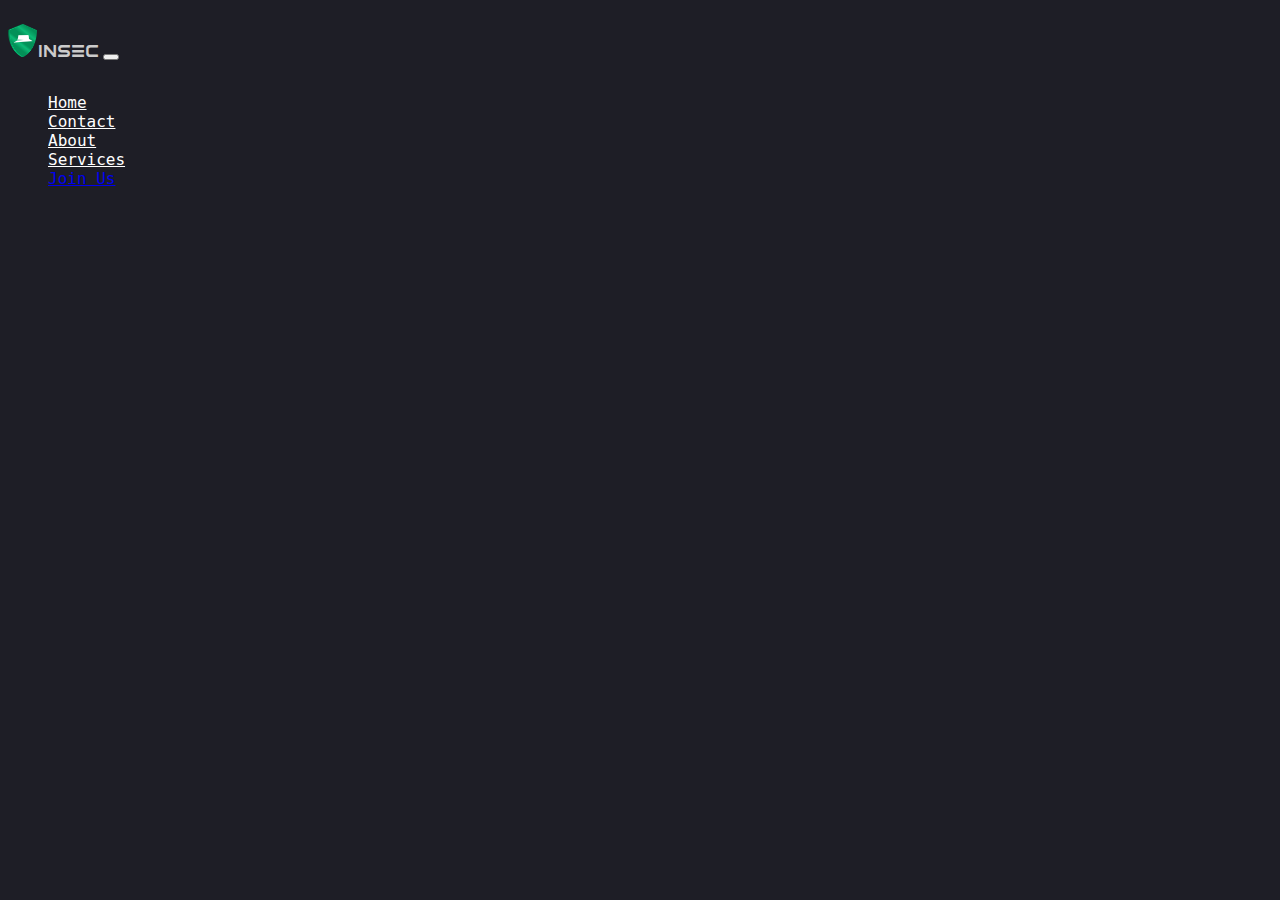
<file: blog.html>
<!DOCTYPE html>
<html lang="en">
<head>
    <meta charset="UTF-8">
    <meta http-equiv="X-UA-Compatible" content="IE=edge">
    <meta name="viewport" content="width=device-width, initial-scale=1.0">
    <title>Blog</title>
    <link rel="shortcut icon" type="image/jpg" href="images/favicon.ico"/>


    <link href="https://cdn.jsdelivr.net/npm/bootstrap@5.0.2/dist/css/bootstrap.min.css" rel="stylesheet" integrity="sha384-EVSTQN3/azprG1Anm3QDgpJLIm9Nao0Yz1ztcQTwFspd3yD65VohhpuuCOmLASjC" crossorigin="anonymous">
    <link rel="stylesheet" type="text/css" href="css/style.css">
    <link rel="stylesheet" type="text/css" href="css/responsive.css">

</head>
<body>

    <section id="blog-header">
        <nav class="navbar navbar-expand-lg">
            <div class="container-fluid">
                <p class="navbar-brand logo" href="#head"><img class="mb-3 nav-logo " src="images/InSec Logo Black 1.png" alt="" srcset="">INSEC</a>
                <button class="navbar-toggler" type="button" data-bs-toggle="collapse" data-bs-target="#navbarSupportedContent" aria-controls="navbarSupportedContent" aria-expanded="false" aria-label="Toggle navigation">
                    <i class="fa fa-bars" aria-hidden="true"></i>
                </button>
                <div class="collapse navbar-collapse mb-5 ibm_mono" id="navbarSupportedContent">
                    <ul class="navbar-nav ms-auto my-nav">
                        <li class="nav-item">
                            <a class="nav-link active px-3" href="index.html">Home</a>
                        </li>
                        <li class="nav-item">
                            <a class="nav-link px-3" href="#footer">Contact</a>
                        </li>
                        <li class="nav-item">
                            <a class="nav-link px-3" href="about.html">About</a>
                        </li>
                        <li class="nav-item">
                            <a class="nav-link px-3" href="#explore-all">Services</a>
                        </li> 
                        <!-- <li class="nav-item">
                            <a class="nav-link px-3" href="#">Blog</a>
                        </li> -->
                        <div id="join">
                            <a href="form.html" class="btn btn-success mx-2">Join Us</a>
                        </div>
                    </ul>
                </div>
            </div>
        </nav>
    </section>
   
</body>
</html>
</file>
<file: css/style.css>
@font-face {
    font-family: "Elemental End";
    src: url('fonts/ElementalEnd.ttf');
}
@font-face {
    font-family: "ElementalEndItalic";
    src: url('fonts/ElementalEnditalic.ttf');
}
@import url('https://fonts.googleapis.com/css2?family=IBM+Plex+Mono:wght@500;600&family=IBM+Plex+Sans&display=swap');


*{
    overflow-x: hidden;  
}

body,html{
    color: white;
    font-family: "Elemental End";
    background-color: #1E1E26;
}
#pre-loader {
    position: fixed;
    left: 0px;
    top: 0px;
    width: 100%;
    height: 100%;
    z-index: 99;
    background-size: 20px;
}

/* hide scrollbar but allow scrolling */
ul,li {
    -ms-overflow-style: none; /* for Internet Explorer, Edge */
    scrollbar-width: none; /* for Firefox */
    overflow-y: scroll; 
}

ul::-webkit-scrollbar, li::-webkit-scrollbar, div::-webkit-scrollbar, a::-webkit-scrollbar {
    display: none; /* for Chrome, Safari, and Opera */
}

/* #pre-loader {
    background: url("../images/ico-apps-bg.svg") center no-repeat #04804E;
} */
.elemental{
    font-family: "Elemental End";
    font-weight: 400;
}
#head img{
    width: 30px;
}

#blog-header img{
    width: 30px;
}

#about-us img{
    width: 30px;
}    
/* #about-us p{
    margin-bottom: 50px;
}
#about-us .container-fluid{
    padding: 0% 2% 5%;
} */

#form-header img{
    width: 30px;
}
#head p{
    margin-bottom: 50px;
}
#head .container-fluid{
    padding: 0% 2% 5%;
}
img{
    width:150px;
}
.fa-bars{
   color: #fff;
}
.nav-brand{
    width: 75%;
}
.nav-link{
    color: white;
}
.ibm_mono{
    font-family: 'IBM Plex Mono', monospace;
    font-weight: 500;
}

.ibm_sans{
    font-family: 'IBM Plex Sans', sans-serif;
    font-weight: 400;
}
#head{
    animation: slide 25s infinite alternate;  
    background-image: url("../images/[Downloader.la]-62910a13bfb80.jpg");
    background-size: cover;
    background-repeat: no-repeat;
}

@keyframes slide{
   0%{
        background-image: url("../images/[Downloader.la]-62910a13bfb80.jpg");
    }
    25% { 
        background-image: url("../images/[Downloader.la]-62915582e8356.jpg");
    }
    50% {
        background-image: url("../images/[Downloader.la]-6291570a57e46.jpg");
    }
    75% {
        background-image: url("../images/[Downloader.la]-62910a13bfb80.jpg");
    }
    100% {
        background-image: url("../images/[Downloader.la]-62915582e8356.jpg");
    }
}

.nav-link:hover{
    color: #04804E;
}

.green:hover{
    /* color: #04804E; */
    font-weight: 900;
    background-color:transparent;
    border-color: #04804E;
    color: #fff;
}

.my-nav .nav-link.active{
    margin-bottom: -.1rem;
    background: transparent !important;
    background-color: transparent !important;
}

.home-body{
    margin-bottom: 7%;
    margin-left: 5%;
    width: 50%;
    height: 450px;
}

.home-text1{
    font-weight: 400;
}

.home-text2{
    text-align: left;
}



.card {
    background-color: rgb(30, 30, 38);
    outline-color: #24242D;
    border: none;
}

#explore{
    /* background: #24242D;  */
    background-size: cover;
}

.card-group{
    margin-left: 4rem !important;
    margin-right: 4rem !important;
}

.card-cloud{
    background: url("../images/F.jpg");
    background-repeat: no-repeat;
    background-size: auto;
    border-radius: 15px;
}

#explore .card{
    position: relative;
    margin: 0 auto;
}

#explore .card .card-body{
  position: absolute; 
  bottom: 0; 
  background: rgba(44, 44, 55, 0.7); 
  width:50.5%; 
  /* padding: 20px;  */
}

.card-body1 {
    position: absolute; 
    top: 70%;
    bottom: 0; 
    background: rgba(44, 44, 55, 0.3); 
    /* width: 100%;  */
    padding: 20px; 

}

.card-data{
    background: url("../images/E.jpg");
    border-radius: 15px;
    background-repeat: no-repeat;
    background-size: auto;
    font-weight: bolder;
}
.card-app{
    background: url("../images/H.jpg");
    border-radius: 15px;
    background-repeat: no-repeat;
    background-size: auto;
}
.card-mar{
    background: url("../images/B.jpg");
    border-radius: 15px;
    background-repeat: no-repeat;
    background-size: auto;
}
.card-ana{
    background: url("../images/K.jpg");
    border-radius: 15px;
    background-repeat: no-repeat;
    background-size: auto;
}

.card-cloud:hover, .card-data:hover, .card-app:hover, .card-mar:hover, .card-ana:hover{
    transform: scale(1.05);
    background-size: auto;
    border-radius: 10px;
}
/* #explore .container{
    width: 100%;
} */
#explore .card-body{
    position: absolute; 
    top: 70%;
    right: 10%; 
    font-size: 20px;
    line-height: 26px;
    font-weight: bolder;
}



#explore .col-lg-3{
    margin-left: 20%;
}


.card{
    align-items: center;
    justify-content: center;
    height: auto;
    width: auto;
}

.py-3{
    padding: 0 1rem;
    letter-spacing: normal;
}

.py-5 {
    padding-top: 7rem!important;
    padding-bottom: 3rem!important;
    text-align: left;
    padding-left: 25px;
}


.py-6 {
    padding-top: 3rem!important;
    padding-bottom: 3rem!important;
    text-align: left;
    padding-left: 25px;
}

.ps-5{
    padding-left: 0px !important;
    text-align: start;
}

#why{
    background: url("../images/Backgroud.png");
    background-repeat: no-repeat;
    background-size: cover;
    /* margin-bottom: 50px; */
}
.why-title{
    margin-top: 50px;
}
#why .ibm_mono{
    font-style: medium;
    /* font-size: 20px; */
}
.why-left{
    margin-top: 50px;
    text-align: right;
}

.why-image{
    margin-top: 90px;
    text-align: center;
}

.why-right{
    margin-top: 50px;
}
.why-icon-left{
    width: 45px;
    position: absolute;
    margin-left: 15px;
}
.why-icon-right{
    width: 45px;
    position: absolute;
    margin-left: -65px;
}
.why-left,.why-right,.ibm_sans,p{
   font-size: 16px;
   letter-spacing: 2%;
    color: #CBCBCB;
}

#how label{
    font-size: 1.25rem;
}
select{
    display: inline-block;
    border-width: 0ch;
    background-color: transparent;
}
option{
    background-color: transparent;
    border-width: 0ch;
}

#how .form-control{
    background-color: transparent;
    border-width: 0ch;
    color: #CBCBCB;
}


#how  select {
    width: 7.4%;
    padding: 12px 2px;
    margin: 8px 0;
    color: #04804E;
    display: inline-block;
    border-radius: 10px;
  }

  #how span{
    display: flex;
    position: absolute;
    top: 20%;
    left: -2%;
    height: 50px;
    flex-wrap: wrap;
    border-radius: 10px;
    margin: 0 10px;
    background-color: #ffd05b;
    width: 5px;
}
input[class=ibm_mono], select {
    display: inline-block;
    border: 0px solid;
    border-radius: 4px;
  }
#how select.over option:checked,
#how select.over option:hover{
    box-shadow: 0 0 10px 100px green insert;
}
#how select.over:focus > option:checked{
    background: green !important;
}
#how .card-title{
font-size: small;    
position: relative;
left: 70%;
}

#how .card-text{
    font-size: 14px;
    line-height: 19px;
    letter-spacing: 0.02em;
}
.how-card{
    background: #2C2C37;
    border-radius: 30px;
}

.how-img{
width: 90%;
filter: drop-shadow(0px 3px 1px #ffd05b);
height: 90%;
}

#explore-all{
    background: url("../images/Background.png");
    background-repeat: no-repeat;
    background-size: cover;
}

.explore-icon{
    width: 40px;
    margin-bottom: 1rem;
}

.border-line{
    border: 1px solid  #00FFB0;
    width: 140px;
}

.explore-grid{
    margin-bottom: 80px;
}

.explore-grid-diff{
    margin-bottom: 60px;
}

.explore-text{
    text-align: center;
    color: #CBCBCB;
    padding-right: 35px;
}

#explore-all .btn{
    border-radius: 0rem;
    padding: 0.3rem 3rem;
}

.explore-btn{
    margin-bottom: 60px;
    margin-left: 33rem;
}

#footer{
    background: #24242D;
    display: flex;
    justify-content: space-between;
}
.footer-logo{
    width: 20%;
}
.footer-img{
    width: 20px;
}
#footer .ibm_mono{
    font-weight: 400;;
}
#footer h6{
    color: #39F8AC;
}

.footer-title{
    margin-bottom: 1rem;
    text-align: start;
    color: #39F8AC;
    padding-left: 1rem;
}

.footer-text{
    color: #6c757d;
    /* text-align: end; */
    padding-left: 1rem;
    font-size: smaller;
}

.team{
    color: #6c757d;
}

.team:hover{
    color: #39F8AC;
}

.no:hover{
    color: #39F8AC;
}


.title{
    color: #39F8AC;
    font-size: 1rem;
    font-weight: 600;
    margin-bottom: 1rem;
}


.team{
    font-size: 1rem;
    font-family: Arial, Helvetica, sans-serif;
}

.fas{
    color:#39F8AC   
}


/* FORM */

.wait-list{
    margin-top:5%;
    margin-left: 10%;
    border-width: 1%;
    border: 1px;
}
.f-text{
    font-size: 25px;
    font-style: Regular;
}

 #form input {
    width: 100%;
    padding: 12px 20px;
    margin: 8px 0;
    display: inline-block;
    border: 1px solid #ccc;
    border-radius: 4px;
    box-sizing: border-box;
  }

  #client_country {
    -webkit-appearance: none;
    -moz-appearance: none;
    -ms-appearance: none;
    appearance: none;
    outline: 0;
    background: #fff;
    background-image: none;
    border: 1px solid black;
}
 
.select {
    position: relative;
    display: block;
    width: 20em;
    height: 3em;
    line-height: 3;
    background: #2C3E50;
    overflow: hidden;
    border-radius: .25em;
}
 
select {
    width: 100%;
    height: 100%;
    margin: 0;
    padding: 0 0 0 .5em;
    color: #fff;
    cursor: pointer;
}
 
select::-ms-expand {
    display: none;
}
 
.select::after {
    content: '\25BC';
    position: absolute;
    top: 0;
    right: 0;
    bottom: 0;
    padding: 0 1em;
    background: #34495E;
    pointer-events: none;
}
 
.select:hover::after {
    color: #4CAF50
}
 
.select::after {
    -webkit-transition: .25s all ease;
    -o-transition: .25s all ease;
    transition: .25s all ease;
}

#form input[type=submit] {
    width: 100%;
    background-color: #4CAF50;
    color: white;
    padding: 14px 20px;
    margin: 8px 0;
    border-radius: 4px;
    cursor: pointer;
    border: 0px solid;
}

input[type=submit]:hover {
    background-color: #45a049;
}
 #form img{
    width: 40px;
    height: auto;
 } 
 
.frame{
    position: relative;
    right: 10px;
    top: auto;
    
} 
.form {
    background: url(../images/Card.png);
    background-repeat: no-repeat;
    background-size: cover;
    padding: 30px;
    /* border: 1px solid; */
    border-radius: 10px;
    width: 400px;
    height: auto;
    left: 10px;
}
.form .nav.nav-pills {
    color: #fff;
}

.form.nav.nav-pills .nav-item {
    margin-bottom: -.1rem;
    background: transparent !important;
}

.nav-pills .nav-link.active, .nav-pills .show>.nav-link {
    margin-bottom: -.1rem;
    background: transparent !important;
    background-color: transparent !important;
    border-bottom: 0.3rem solid #04804E;
}

.form .nav.nav-pills .nav-item+.nav-item {
    margin-left: 0
}

.form .nav.nav-pills .nav-link {
    text-transform: capitalize;
    letter-spacing: -.025em;
    color: inherit;
    padding: .9rem 1rem
}

.form .nav.nav-pills .nav-link.active {
    color: inherit
}

.form .nav-fill .nav-item {
    flex: 1 1 0
}

.category{
    text-decoration: none;
    color: #fff;
}


.category:hover{
    color: #fff;
}

#id4 {
	display:inline;
    text-align: left;
}
#id5 {
	margin: 0 auto;
    display:inline;
}

.explore-icon:hover{
    transform: rotate(-40deg);
}

/* ABOUT US */
#about-us{
    position: relative;
}
#about-us:before {
    content: '';
    position: absolute;
    display: block;
    left: 0;
    top: 0;
    width: 100%;
    height: 100%;
    background-image: url(../images/AboutBackground.jpg);
    background-repeat: no-repeat;
    opacity: 0.1;
    background-size: cover;
    background-position: 50% 0;
    margin-top: 50px 0;
}
.first-text{
    position: relative;
    text-align: center;
}

.second-text{
    position: relative;
}

.text-down{
    position: relative;
    font-family: Arial, Helvetica, sans-serif;
}

.header{
    font-weight: bolder;
    color: #fff;    
    line-height: 50px;
}
/* .first-text{
} */
.text{
    line-height: 30px;
    margin: 50px 200px;
    color: #FFF;
    line-height: 35px;
    /* color: #45a049; */
}
.second-text p{
    margin: 50px 0;
    color: #FFF;
    line-height: 35px;
    font-size: large;
}
#team{
    align-items: center;
}
#team h1{
    text-align: center;
}
#team .card{
    position: relative;
    margin: 0 auto;
}

#team .card .card-body{
  position: absolute; 
  bottom: 0; 
  background: rgba(44, 44, 55, 0.3); 
  width: 50%; 
  padding: 20px; 
}
#team .card-title{
    font-size: medium;
}

#team .card-img-first{
    height: auto;
}

#team .card-img-third{
    width: 600px;
    height: auto;
    border-bottom-left-radius: 400px;
    border-start-end-radius: 400px;
    border-start-start-radius: 400px;
}


input[type=text], select, textarea {
    width: 100%; 
    padding: 12px;  
    border: 1px solid #ccc; 
    border-radius: 4px; 
    box-sizing: border-box; 
    margin-top: 6px; 
    margin-bottom: 16px; 
    resize: vertical; 
  }
  
  input[type=submit] {
    background-color: #04AA6D;
    color: white;
    padding: 12px 20px;
    border: none;
    border-radius: 4px;
    cursor: pointer;
  }
  
  input[type=submit]:hover {
    background-color: #45a049;
  }

  input [placeholder]{
    color: #fff;
    text-transform:lowercase;
  }
  
  .contact {
    border-radius: 5px;
    padding: 20px;
    margin: 0 auto;
    width: 50%;
  }




/* popUp */

#popUp{
    align-items: center; 
    /* margin: 30px;   */
    top: 20%;
    left: 35%;
}
.pop img{
    margin: 50px 0px 50px 100px;
}
.pop {
    background: rgba(225, 225, 225, 1);
    padding: 20px;
    border-radius: 5px 15px;
    width: 400px;
    height: auto;
    color: #2D2D37;
    line-height: 18px;
}
.pop h5{
    margin-left: 30px;
}
.pop p{
    font-size: 13px;
    font-style: medium;
    color: #2D2D37;
}
.pop #join{
    margin-left: 120px;
}
#maintenance{
    background-color: #1E1E26;
}
#maintenance .pop #join {
    margin-left: 90px;
}
#maintenance p{
    font-weight: bolder;
    color: crimson;
    font-style: oblique;
    font-size: medium;
}
.pop .btn{
    border-radius: 0rem;
}
#error{
    align-items: center; 
    /* margin: 30px;   */
    top: 20%;
    left: 35%;
}
#error .pop{
    background-color: #24242D;
    color: #fff;
}
#error p{
    color: #fff;
}

#contact .frame {
    width: 40px;
    height: auto;
}
</file>
<file: css/responsive.css>
/* Language: css */

/* Path: css\responsive.css */

/* 
@media(max-width: 667px) { 

    .header {
        background: url(../images/header.jpg) no-repeat center center;
        background-size: cover;
    }

    body{
        background-color: #1E1E26;
        max-width: 100%;
        margin: 0 auto;
        color: white;
        font-family: "Elemental End";
    }

    #pre-loader {
        position: fixed;
        left: 0px;
        top: 0px;
        width: 100%;
        height: 100%;
        z-index: 99;
        background-size: 20px;
    }

    #head p{
        margin-bottom: 50px;
    }
    
    #head .container-fluid{
        padding: 0% 2% 5%;
    }
    
    img{
        width:150px;
    } 

    .fa-bars{
        color: #fff;
     }

     .nav-link{
        color: white;
    }
    
    .ibm_mono{
        font-family: 'IBM Plex Mono', monospace;
        font-weight: 500;
    }
    
    .ibm_sans{
        font-family: 'IBM Plex Sans', sans-serif;
        font-weight: 400;
    }

    #head{
        animation: slide 25s infinite alternate;  
        background-image: url("../images/[Downloader.la]-62910a13bfb80.jpg");
        background-size: cover;
        background-repeat: no-repeat;
    }

    @keyframes slide{
        0%{
             background-image: url("../images/[Downloader.la]-62910a13bfb80.jpg");
         }
         25% { 
             background-image: url("../images/[Downloader.la]-62915582e8356.jpg");
         }
         50% {
             background-image: url("../images/[Downloader.la]-6291570a57e46.jpg");
         }
         75% {
             background-image: url("../images/[Downloader.la]-62910a13bfb80.jpg");
         }
         100% {
             background-image: url("../images/[Downloader.la]-62915582e8356.jpg");
         }
     }
     
     .nav-link:hover{
         color: #04804E;
     }
     
     .green:hover{
        
         font-weight: 900;
         background-color:transparent;
         border-color: #04804E;
         color: #fff;
     }
     
     .my-nav .nav-link.active{
         margin-bottom: -.1rem;
         background: transparent !important;
         background-color: transparent !important;
     }

     .home-body{
        margin-bottom: 7%;
        margin-left: 5%;
        width: 25%;
        height: 450px;
    }
    
    .home-text1{
        font-weight: 400;
    }
    
    .home-text2{
        text-align: left;
    }
    
    .card {
        background-color: rgb(30, 30, 38);
        outline-color: #24242D;
        border: none;
    }
    
    #explore{
        background-size: cover;
    }
    
    .card-group{
        margin-left: 4rem !important;
        margin-right: 4rem !important;
    }
    
    .card-cloud{
        background: url("../images/F.jpg");
        background-repeat: no-repeat;
        background-size: auto;
        border-radius: 15px;
        bottom: 15px;
    }
    
    #explore .card{
        position: relative;
        margin: 1 auto;
    }
    
    #explore .card .card-body{
      position: absolute; 
      bottom: 0; 
      background: rgba(44, 44, 55, 0.7); 
      width: 86.9%; 
    }

    #explore .card .card-body{
        position: absolute; 
        bottom: 0; 
        background: rgba(44, 44, 55, 0.7); 
        width: 86.9%; 
       
      }
      
      .card-body1{
          position: absolute; 
          bottom: 0; 
          background: rgba(44, 44, 55, 0.6); 
          width: 100%; 
          padding: 20px;
          top: 70%; 
          font-size: 5px;
          line-height: 20px;
          font-weight: bold;
      }
      
      .card-data{
          background: url("../images/E.jpg");
          border-radius: 15px;
          background-repeat: no-repeat;
          background-size: auto;
          font-weight: bolder;
          bottom: 15px;
      }

      .card-app{
          background: url("../images/H.jpg");
          border-radius: 15px;
          background-repeat: no-repeat;
          background-size: auto;
          bottom: 15px;
      }

      .card-mar{
          background: url("../images/B.jpg");
          border-radius: 15px;
          background-repeat: no-repeat;
          background-size: auto;
          bottom: 15px;
      }

      .card-ana{
          background: url("../images/K.jpg");
          border-radius: 15px;
          background-repeat: no-repeat;
          background-size: auto;
          bottom: 15px;
      }
      
      .card-cloud:hover, .card-data:hover, .card-app:hover, .card-mar:hover, .card-ana:hover{
          transform: scale(1.05);
          background-size: auto;
          border-radius: 10px;
      }
    
    #explore .col-lg-3{
        margin-left: 20%;
    }
    
    
    .card{
        align-items: center;
        justify-content: center;
        height: auto;
        width: auto;
    }
    
    .py-3{
        padding: 0 1rem;
        letter-spacing: normal;
    }
    
    .py-5 {
        padding-top: 7rem!important;
        padding-bottom: 3rem!important;
        text-align: center;
        font-size: 16px;
        padding-left: 5px;
    }
    
    
    .py-6 {
        padding-top: 3rem!important;
        padding-bottom: 3rem!important;
        text-align: left;
        padding-left: 25px;
    }
    
    .ps-5{
        padding-left: 0px !important;
        text-align: start;
    }

    #why{
        background: url("../images/Backgroud.png");
        background-repeat: no-repeat;
        background-size: cover;
    }

    #why .ibm_mono{
        font-style: medium;
    }

    .why-left{
        margin-top: 50px;
        text-align: right;
    }
    
    .why-image{
        margin-top: 90px;
        text-align: center;
    }

    #how label{
        font-size: 1.25rem;
    }
    
    option{
        background-color: transparent;
    }
    
    #how .form-control{
        background-color: transparent;
        border-width: 0ch;
     
    }
    
    
    #how  select {
        width: 7.4%;
        padding: 12px 2px;
        margin: 8px 0;
        color: #04804E;
        display: inline-block;
        border-radius: 10px;
      }
    
      #how span{
        display: flex;
        position: absolute;
        top: 20%;
        left: -2%;
        height: 50px;
        flex-wrap: wrap;
        border-radius: 10px;
        margin: 0 10px;
        background-color: #ffd05b;
        width: 5px;
    }
    
    
    #how .card-title{
    font-size: small;    
    position: relative;
    left: 70%;
    }
    
    #how .card-text{
        font-size: 14px;
        line-height: 19px;
        letter-spacing: 0.02em;
    }
    .how-card{
        background: #2C2C37;
        border-radius: 30px;
    }
    
    .how-img{
    width: 90%;
    filter: drop-shadow(0px 3px 1px #ffd05b);
    height: 90%;
    } 

} */
 

@media screen and (max-width: 728px) {
 body {
    max-width: 100%;
 }

    #head{
        width: 100%;
        background-size: cover;
        background-position: center;
        background-attachment: fixed;
        background-repeat: no-repeat;
    } 

#head p .navbar-brand{
    margin: 1rem;

}

#head .container{
 max-width: 720px;
}  

#head p{
margin-bottom: 15px;
}

#head img{
    width: 50px;
}

#head .container-fluid {
    width: 100%;
    padding-right: var(--bs-gutter-x,.75rem);
    padding-left: var(--bs-gutter-x,.75rem);
    margin-right: auto;
    margin-left: auto;
}

#about-us:before {
    opacity: 0.2;
    background-position: 25% 0;
    margin-top: 50px 0;
}
.home-body {
    margin-bottom: 2%;
    margin-left: -1rem;
    width: 100%;
    height: auto;
}

.home-body a{
    margin: 0 0 1.5rem;
}

.home-body .green{
    padding: 0.375rem 1.20rem;;
}

#explore .card{
  
    width: auto;
    margin: 0 0 10px 0;
    padding: auto 0 10px 0;
}

.text {
margin: 10px;
text-align: justify;
line-height: 35px;
}

.second-text p{
margin: 25px 0;
line-height: 35px;
text-align: justify;
font-size: large;
}

#team .col{
flex: none;
}

#team .card .card-body {
width: 70%;
padding: 1%;
}

.contact{
width: 85%;
} 

.why-left{ 
    text-align: left;
    align-items: center;
}
.why-right{
    text-align: left;
    align-items: center;
}

.why-image{
    margin-top: 0;
}

.why-icon-left{
    height: 4%;
    padding-bottom: 3px;
    padding-left: 2px;
}

.why-icon-right{
    height: 4%;
    padding-bottom: 3px;
    padding-left: 2px;
}

#why .why-image img{
    width: 100px;
    position: inline;
}

#why .ibm_mono{
    font-size: 1rem;
    font-weight: 500;
    text-align: right;
    margin-top: 0;
    margin-right: 0;
}

#why .ibm_sans {
    font-family: 'IBM Plex Sans', sans-serif;
    font-weight: 400;
    font-size: 0.7rem;
    text-align: right;
}

.py-5{
    padding-top: 2rem!important;
    padding-bottom: 2rem!important;
    text-align: center;
    font-size: 10px;
    padding-left: 5px;
}

.card-body1{
    position: absolute; 
    bottom: 0; 
    background: rgba(44, 44, 55, 0.6); 
    width: 89.8%; 
    padding: 20px;
    top: 70%; 
    font-size: 5px;
    line-height: 20px;
    font-weight: bold;
}

#how label{
    font-size: 1.25rem;
}

select{
    display: inline-block;
    border-width: 0ch;
    background-color: transparent;
}

option{
    background-color: transparent;
    border-width: 0ch;
}

#how .form-control{
    background-color: transparent;
    border-width: 0ch;
    color: #04804E;
}


#how  select {
    width: 7.4%;
    padding: 12px 2px;
    margin: 8px 0;
    color: #04804E;
    display: inline-block;
    border-radius: 10px;
  }

  #how span{
    display: flex;
    position: absolute;
    top: 20%;
    height: 35px;
    flex-wrap: wrap;
    border-radius: 10px;
    margin: 0 10px;
    background-color: #ffd05b;
    width: 5px;
}

input[class=ibm_mono], select {
    display: inline-block;
    border: 0px solid;
    border-radius: 4px;
  }

#how select.over option:checked,
#how select.over option:hover{
    box-shadow: 100px green inset;
}

#how select.over:focus > option:checked{
    background: green !important;
}

#how .card-title{
font-size: 15px;    
position: relative;
left: 18%;
}

#how .card-text{
    font-size: 14px;
    line-height: 19px;
    letter-spacing: 0.02em;
    padding-right: 40px;
}
.how-card{
    background: #2C2C37;
    border-radius: 30px;
}

.how-img{
width: 90%;
filter: drop-shadow(0px 3px 1px #ffd05b);
height: 90%;
}

#how .ibm_mono {
    font-size: 1rem;
    font-weight: 500;
    margin-top: 0;
    text-align: left;
}

#explore-all{
    background: url("../images/Background.png");
    background-repeat: no-repeat;
    background-size: cover;
}

.explore-icon{
    width: 30px;
    margin-bottom: 1rem;
}

.border-line{
    border: 1px solid  #00FFB0;
    width: 110px;
}

.explore-grid{
    margin-bottom: 80px;
}

.explore-grid-diff{
    margin-bottom: 60px;
}

.explore-text{
    text-align: left;
    color: #CBCBCB;
    padding-left: 15px;
}

#explore-all .btn{
    border-radius: 0rem;
    padding: 0.3rem 3rem;
}

.explore-btn{
    margin-bottom: 60px;
    margin-left: 33rem;
}

.container-explore {
    width: 100%;
    padding-right: var(--bs-gutter-x,.75rem);
    padding-left: var(--bs-gutter-x,.75rem);
    margin-right: auto;
    margin-left: auto;
}

}




/* @media(max-width: 768px) {
    .parent{
        display: grid;
        grid-template-columns: repeat(1, 1fr);
        row-gap: 1rem;
    }
    
    .py-5 {
        padding-top: 0rem !important;
        padding-bottom: 0rem !important;
        display: grid;
        grid-template-columns: repeat(1, 1fr);
        row-gap: 1rem;

    }

.home-body {
    margin-bottom: 2%;
    margin-left: 0;
    width: 100%;
    height: auto;
}
.home-body a{
    margin: 0 0 1.5rem;
}
.home-body .green{
    padding: 0.375rem 1.20rem;;
}
.card-cloud, .card-data, .card-app, .card-mar, .card-ana{
    
    width : 11; 
    height: 209px;
}
.row{
   
}
#explore .col-sm-12{
   
} */
/* #explore .py-5{
    padding-top: 2rem!important;
    padding-bottom: 2rem!important;

    padding-left: 2px;
}
#explore .mt-5 {
    margin-top: 0rem!important;
}
#about-us:before {
} */



/* @media screen and (max-width: 787px)  {
    .container{
        width: 100%;
    }
        .home-body{
            width: 100%;
        }
        
        .parent{
            display: flexbox;
            grid-template-columns: repeat(2, 0.5fr);
            margin: 0 2rem;
            row-gap: 1rem;
            column-gap: 1rem;
        }
        #explore span{
            display: block; 
            padding-top: 10px;
        }
        #explore .card-ana .card-app .card-cloud .card-data .card-mar{
            align-items: center;
            justify-content: center;
            height: 20px;
            width: 50px;
        }
        .py-3{
            padding: 0 1rem;
            letter-spacing: normal;
        }
    } */

/* index.html */
</file>
